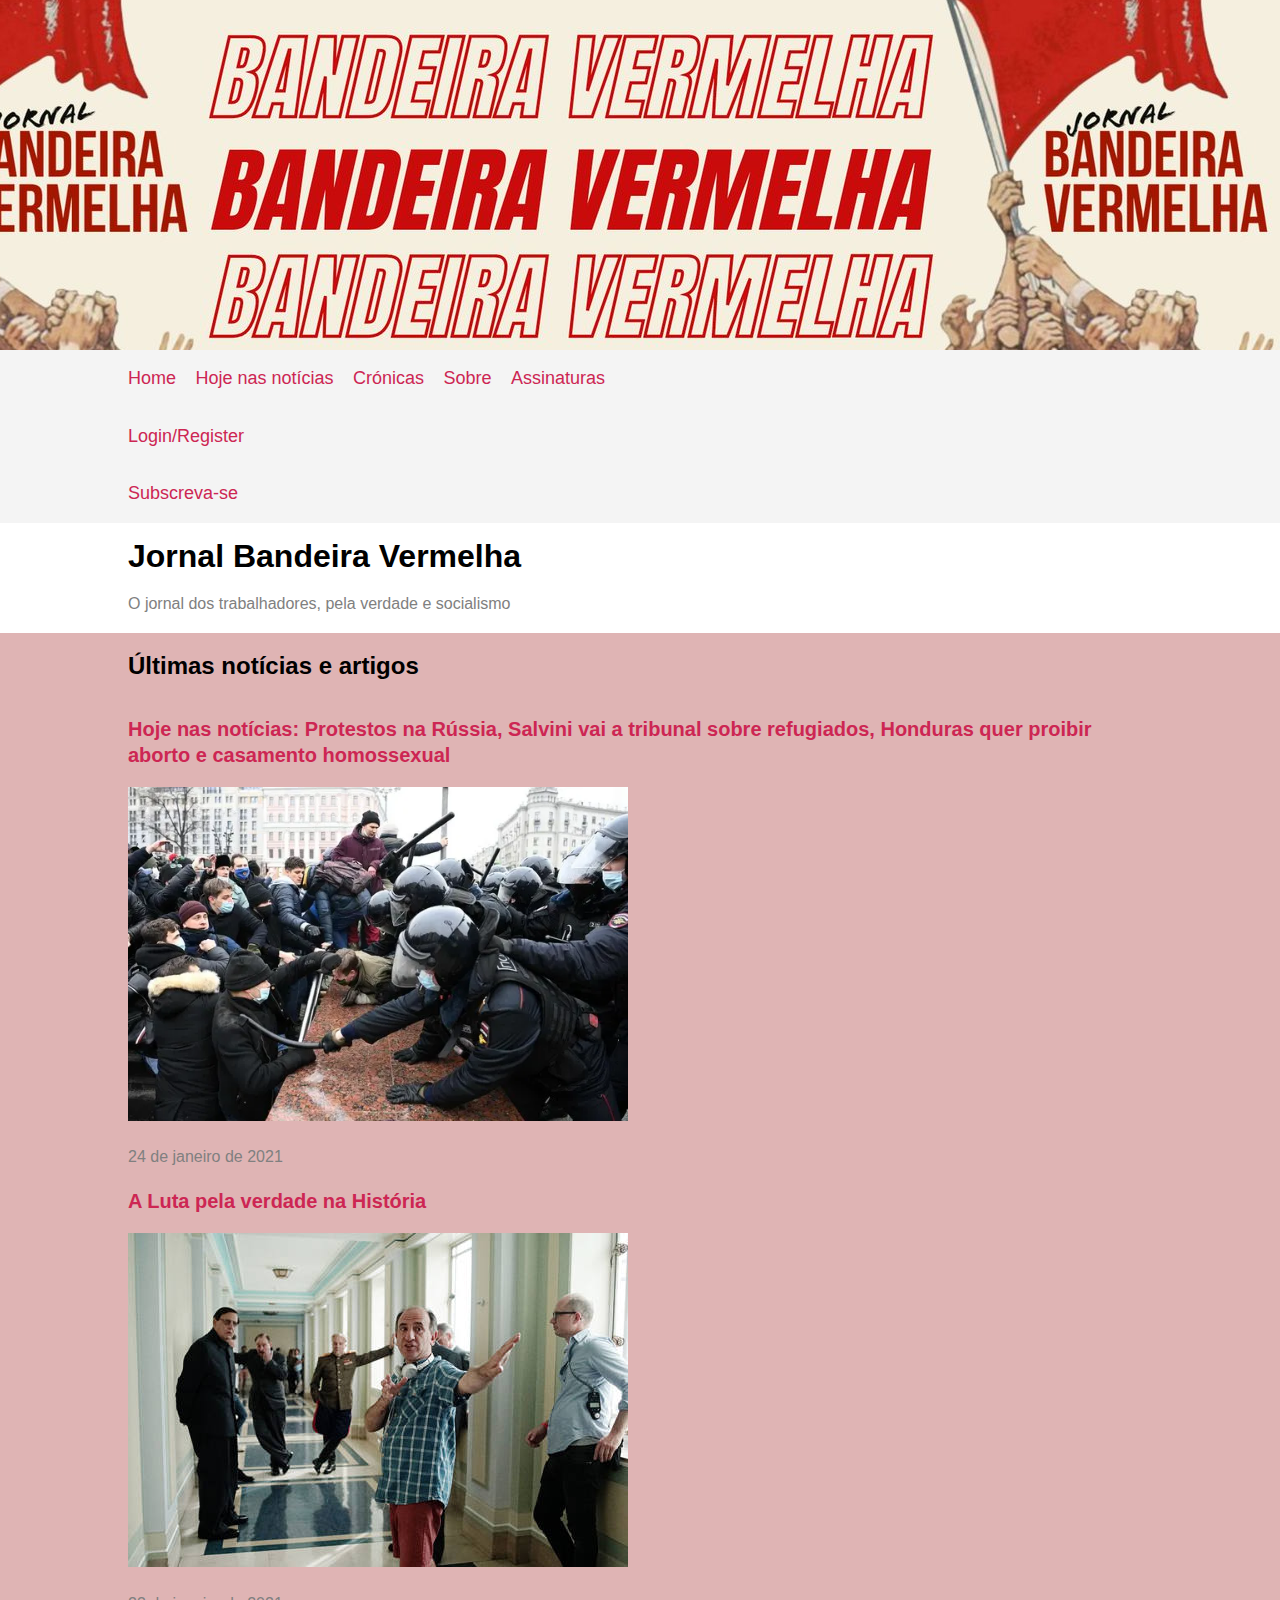
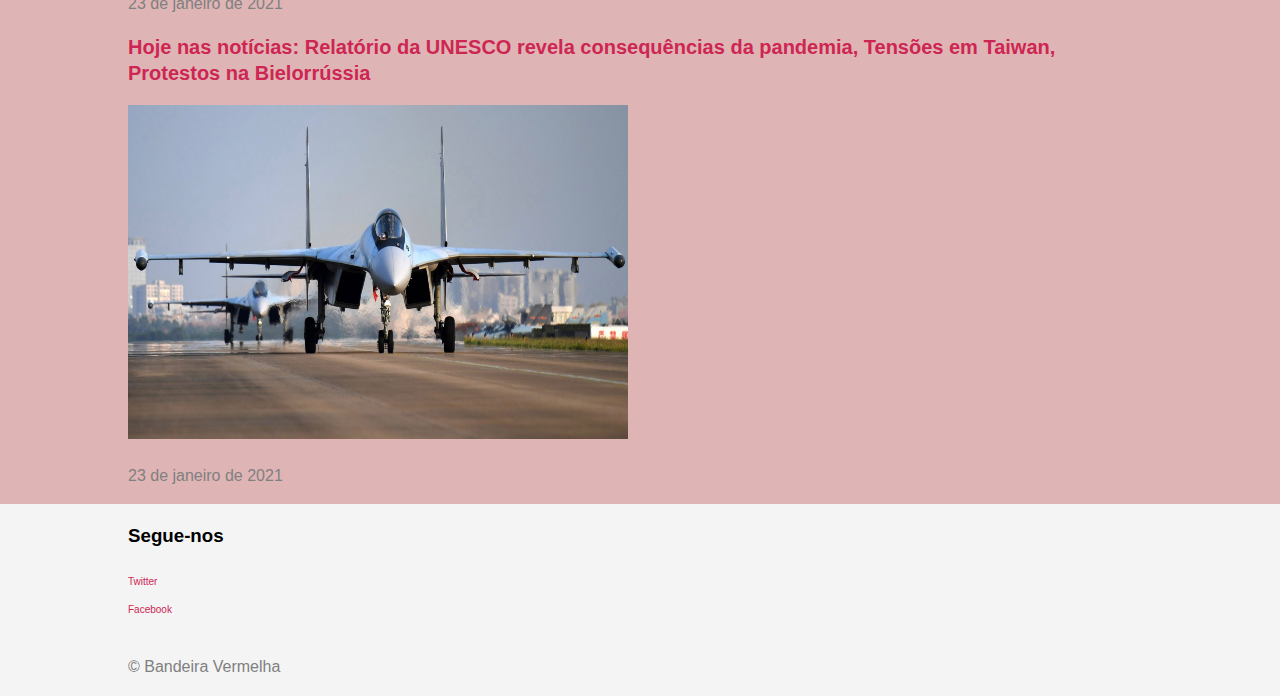
<file: index.html>
<!DOCTYPE html>
<html lang="en">
<head>
    <meta charset="UTF-8">
    <meta name="viewport" content="width=device-width, initial-scale=1.0">
    <title>Jornal Bandeira Vermelha</title>
    <link rel="stylesheet" href="mystyle.css">
</head>
<body>
    <section id="showcase"></section>

    <nav id="navbar">
        <div class="container">
            <ul>
                <li><a href="index.html">Home</a></li>
                <li><a href="noticias.html">Hoje nas notícias</a></li>
                <li><a href="cronicas.html">Crónicas</a></li>
                <li><a href="sobre.html">Sobre</a></li>
                <li><a href="assinaturas.html">Assinaturas</a></li>
            </ul>
        </div>
        <div class="container">
            <p><a href="login.html">Login/Register</a></p>
        </div>
        <div class="container">
            <p><a href="subscrition.html">Subscreva-se</a></p>
        </div>
    </nav>

    <header id="main-header">
        <div class="container">
            <a href=""></a>
            <h1>Jornal Bandeira Vermelha</h1>
            <p>O jornal dos trabalhadores, pela verdade e socialismo</p>
        </div>
    </header>

    <section id="articles">
        <div class="container">
            <h2>Últimas notícias e artigos</h2>
        </div>
        <div class="container">
            <article>
                <h3><a href="protestos.html">Hoje nas notícias: Protestos na Rússia, Salvini vai a tribunal sobre refugiados, Honduras quer proibir aborto e casamento homossexual</a></h3>
                <img src="bandeira vermelha/protestos.png" width="500" height="334">
                <p>24 de janeiro de 2021</p>
            </article>
            <article>
                <h3><a href="luta.html">A Luta pela verdade na História</a></h3>
                <img src="bandeira vermelha/luta.jpeg">
                <p>23 de janeiro de 2021 </p>
            </article>
            <article>
                <h3><a href="unesco.html">Hoje nas notícias: Relatório da UNESCO revela consequências da pandemia, Tensões em Taiwan, Protestos na Bielorrússia</a></h3>
                <img src="/bandeira vermelha/unesco.jpg" width="500" height="334">
                <p>23 de janeiro de 2021</p>
            </article>
        </div>
    </section>

    <footer id="main-footer">
        <div class=container>
            <h3>Segue-nos</h3>
            <ul>
                <li><a href="https://www.twitter.com/">Twitter</a></li>
                <li><a href="https://www.facebook.com/">Facebook</a></li>
            </ul>
        </div>
        <div class="container">
            <p>&copy; Bandeira Vermelha</p>
        </div>
    </footer>
</body>
</html>
</file>
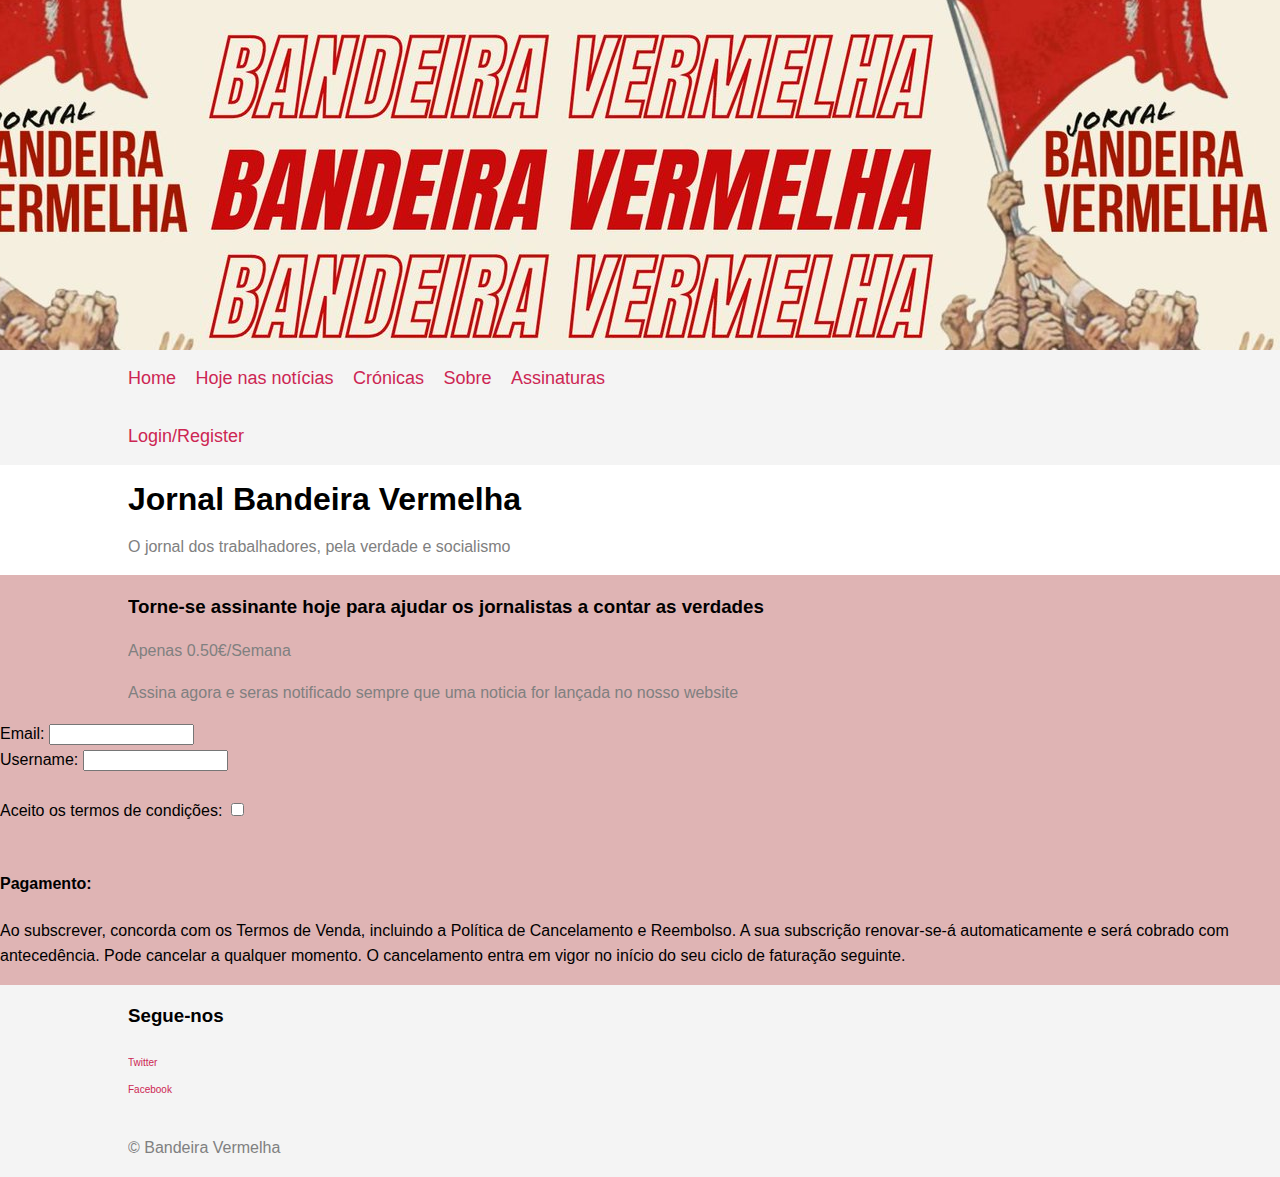
<file: assinaturas.html>
<!DOCTYPE html>
<html lang="en">
<head>
  <meta charset="UTF-8">
  <meta name="viewport" content="width=device-width, initial-scale=1.0">
  <title>Assinaturas</title>
  <link rel="stylesheet" href="mystyle.css">
</head>
<body>
  <section id="showcase"></section>

  <nav id="navbar">
      <div class="container">
          <ul>
              <li><a href="index.html">Home</a></li>
              <li><a href="noticias.html">Hoje nas notícias</a></li>
              <li><a href="cronicas.html">Crónicas</a></li>
              <li><a href="sobre.html">Sobre</a></li>
              <li><a href="assinaturas.html">Assinaturas</a></li>
          </ul>
      </div>
      <div class="container">
          <p><a href="login.html">Login/Register</a></p>
      </div>
  </nav>

  <header id="main-header">
      <div class="container">
          <a href=""></a>
          <h1>Jornal Bandeira Vermelha</h1>
          <p>O jornal dos trabalhadores, pela verdade e socialismo</p>
      </div>
  </header>

  <section id="main-section">
        <article>
            <div class="container">
            <h3>Torne-se assinante hoje para 
                ajudar os jornalistas a 
                contar as verdades</h3>
                <p class="introduction">Apenas 0.50€/Semana</p>
                <p class="introduction">Assina agora e seras notificado sempre que uma noticia for lançada no nosso website</p>
            </div>
        </article>
          <div>
            <label for="email">Email:</label>
            <input type="email" name="email" id="email" size="15">
          </div>
          <div>
            <label for="username">Username:</label>
            <input type="username" name="username" id="username" size="15">
          </div>
          <br>
          <div>
            <label for="terms">Aceito os termos de condições:</label>
            <input type="checkbox" name="terms" id="terms">
          </div>
          <br>
          <div>
              <h4>Pagamento:</h4>
              <p>Ao subscrever, concorda com os Termos de Venda, incluindo a Política de Cancelamento e Reembolso.
              A sua subscrição renovar-se-á automaticamente e será cobrado com antecedência. Pode cancelar a qualquer momento.
              O cancelamento entra em vigor no início do seu ciclo de faturação seguinte.</p>
              <div id="smart-button-container">
                <div style="text-align: center;">
                  <div id="paypal-button-container"></div>
                </div>
              </div>
            <script src="https://www.paypal.com/sdk/js?client-id=sb&currency=USD" data-sdk-integration-source="button-factory"></script>
            <script>
              function initPayPalButton() {
                paypal.Buttons({
                  style: {
                    shape: 'rect',
                    color: 'gold',
                    layout: 'vertical',
                    label: 'paypal',
                    
                  },
          
                  createOrder: function(data, actions) {
                    return actions.order.create({
                      purchase_units: [{"amount":{"currency_code":"USD","value":1}}]
                    });
                  },
          
                  onApprove: function(data, actions) {
                    return actions.order.capture().then(function(details) {
                      alert('Transaction completed by ' + details.payer.name.given_name + '!');
                    });
                  },
          
                  onError: function(err) {
                    console.log(err);
                  }
                }).render('#paypal-button-container');
              }
              initPayPalButton();
            </script>
          </div>
  </section>

  <footer id="main-footer">
      <div class=container>
          <h3>Segue-nos</h3>
          <ul>
              <li><a href="https://www.twitter.com/">Twitter</a></li>
              <li><a href="https://www.facebook.com/">Facebook</a></li>
          </ul>
      </div>
      <div class="container">
          <p>&copy; Bandeira Vermelha</p>
      </div>
  </footer>
</body>
</html>
</file>
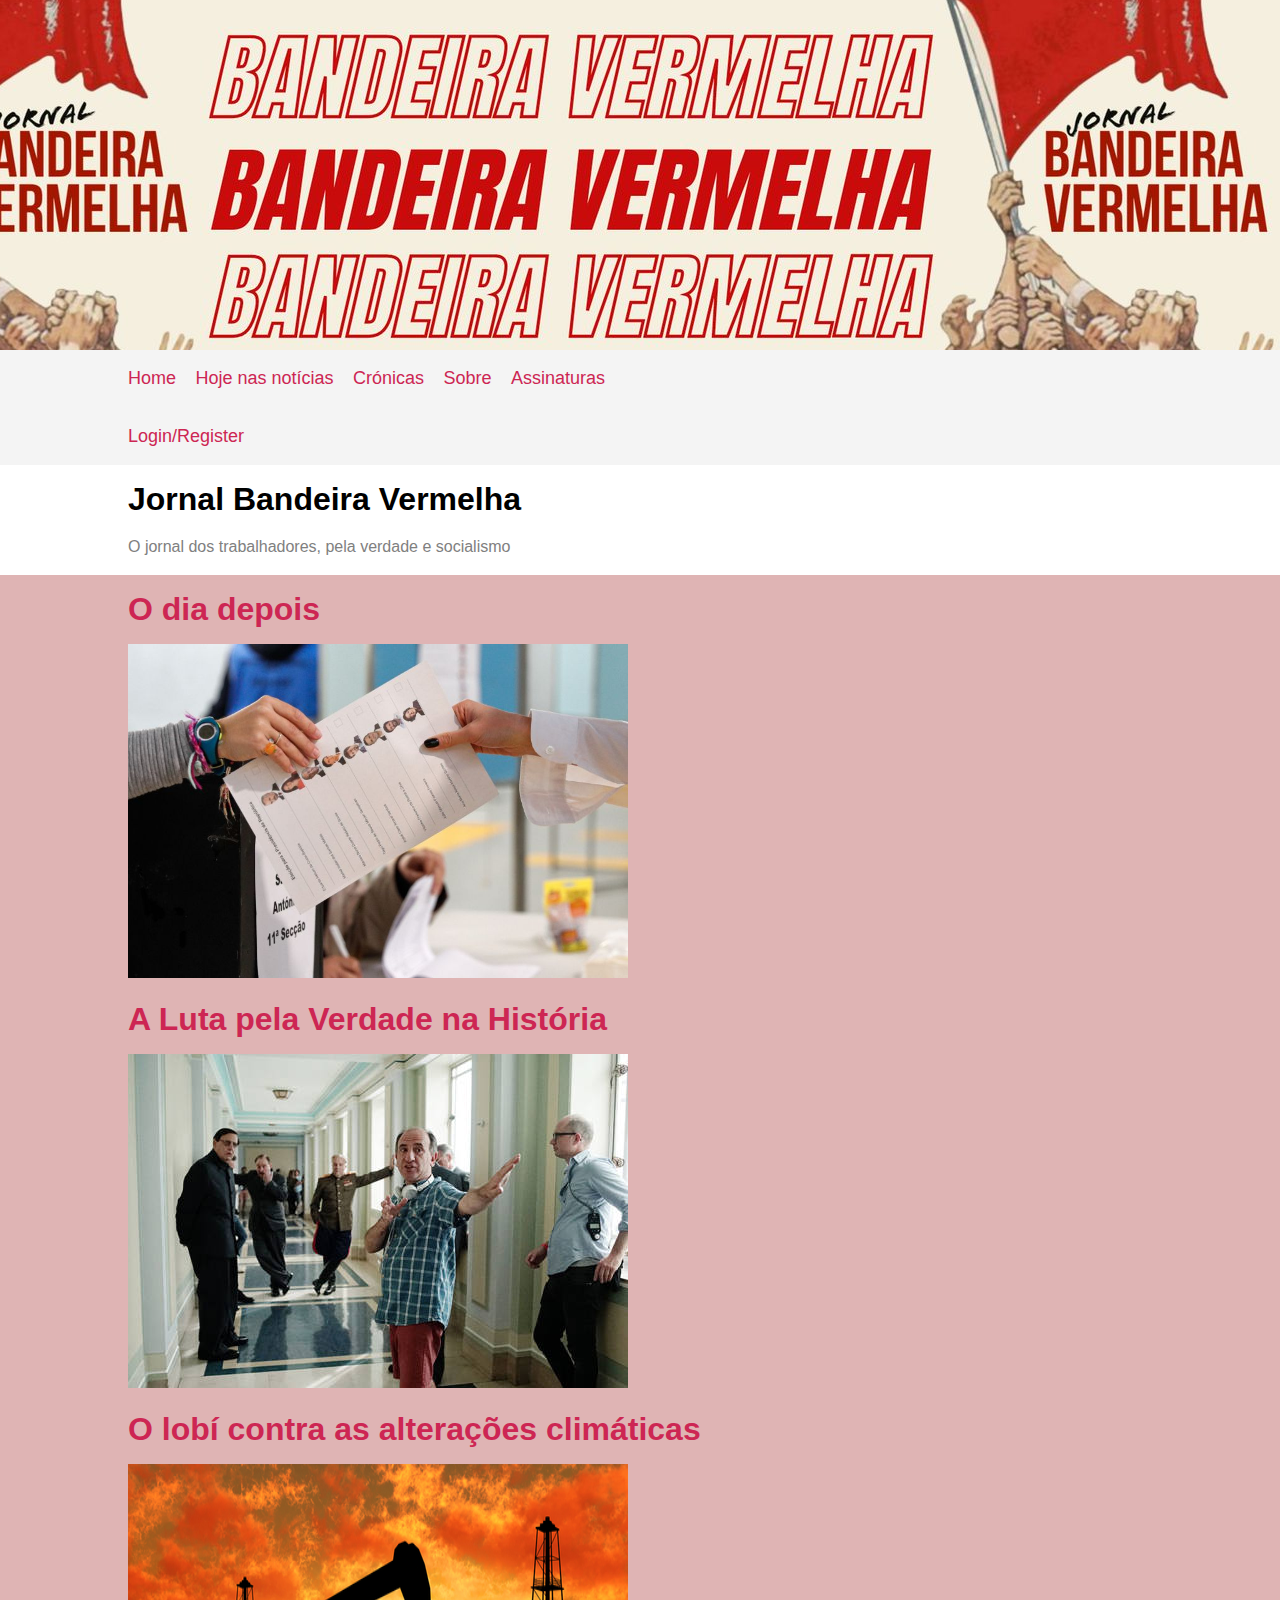
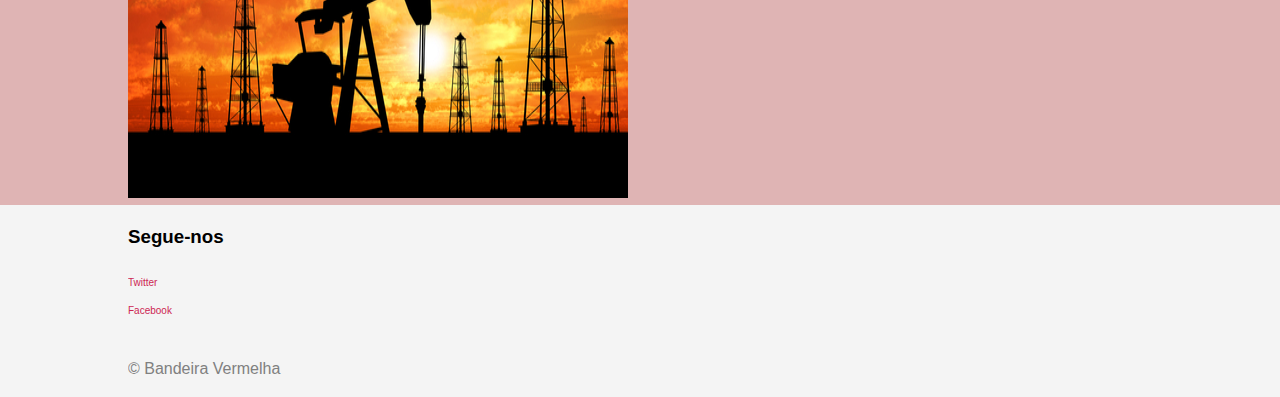
<file: cronicas.html>
<!DOCTYPE html>
<html lang="en">
<head>
  <meta charset="UTF-8">
  <meta name="viewport" content="width=device-width, initial-scale=1.0">
  <title>Crónicas</title>
  <link rel="stylesheet" href="mystyle.css">
</head>
<body>
  <section id="showcase"></section>

  <nav id="navbar">
      <div class="container">
          <ul>
              <li><a href="index.html">Home</a></li>
              <li><a href="noticias.html">Hoje nas notícias</a></li>
              <li><a href="cronicas.html">Crónicas</a></li>
              <li><a href="sobre.html">Sobre</a></li>
              <li><a href="assinaturas.html">Assinaturas</a></li>
          </ul>
      </div>
      <div class="container">
          <p><a href="login.html">Login/Register</a></p>
      </div>
  </nav>

  <header id="main-header">
      <div class="container">
          <a href=""></a>
          <h1>Jornal Bandeira Vermelha</h1>
          <p>O jornal dos trabalhadores, pela verdade e socialismo</p>
      </div>
  </header>

  <section id="main-section">
      <article>
          <div class="container">
              <h1><a href="odiadepois.html">O dia depois</a></h1>
              <img src="/bandeira vermelha/transferir.jpg" width="500" height="334"
          </div>
      </article>
      <article>
          <div class="container">
              <h1><a href="luta.html">A Luta pela Verdade na História</a></h1>
              <img src="/bandeira vermelha/luta.jpeg">
          </div>
      </article>
      <article>
          <div class="container">
              <h1><a href="lobi.html">O lobí contra as alterações climáticas</a></h1>
              <img src="/bandeira vermelha/4973.jpg" width="500" height="334">
          </div>
      </article>
  </section>

  <footer id="main-footer">
      <div class=container>
          <h3>Segue-nos</h3>
          <ul>
              <li><a href="https://www.twitter.com/">Twitter</a></li>
              <li><a href="https://www.facebook.com/">Facebook</a></li>
          </ul>
      </div>
      <div class="container">
          <p>&copy; Bandeira Vermelha</p>
      </div>
  </footer>
</body>
</html>
</file>
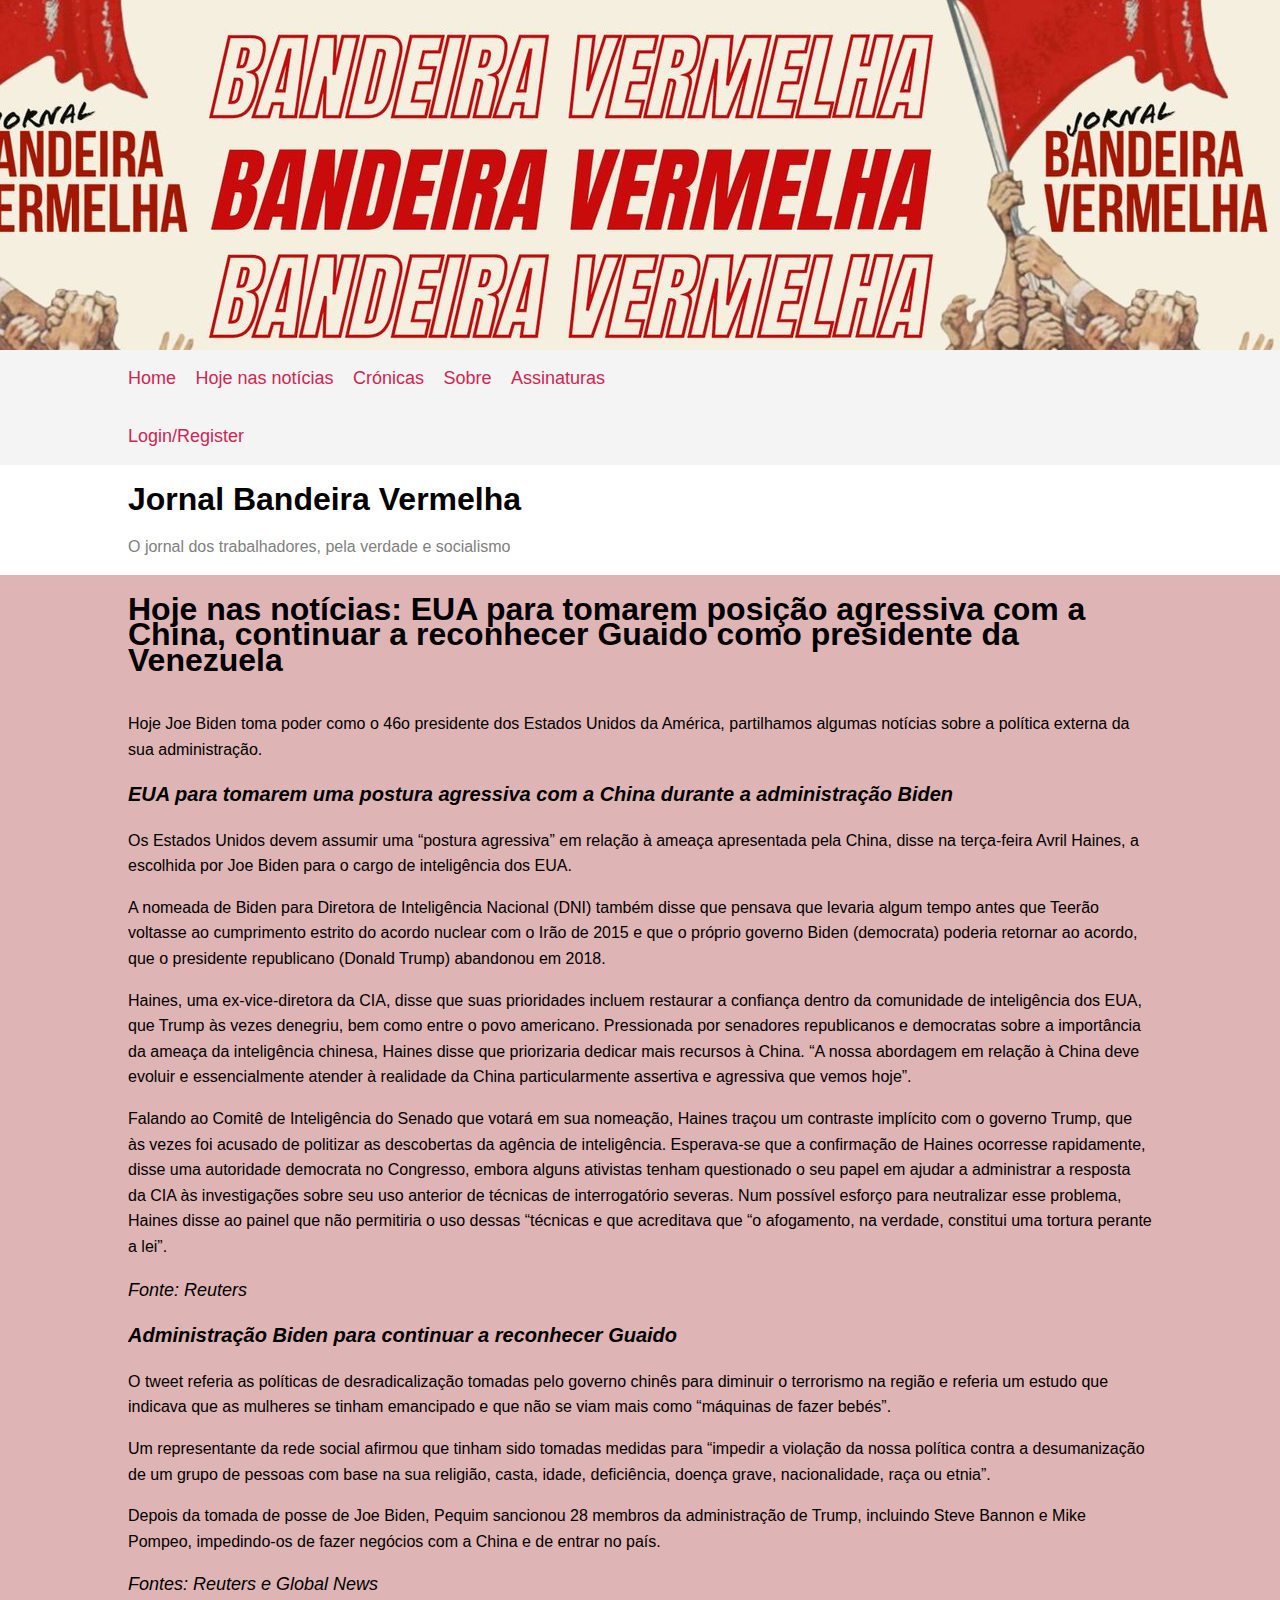
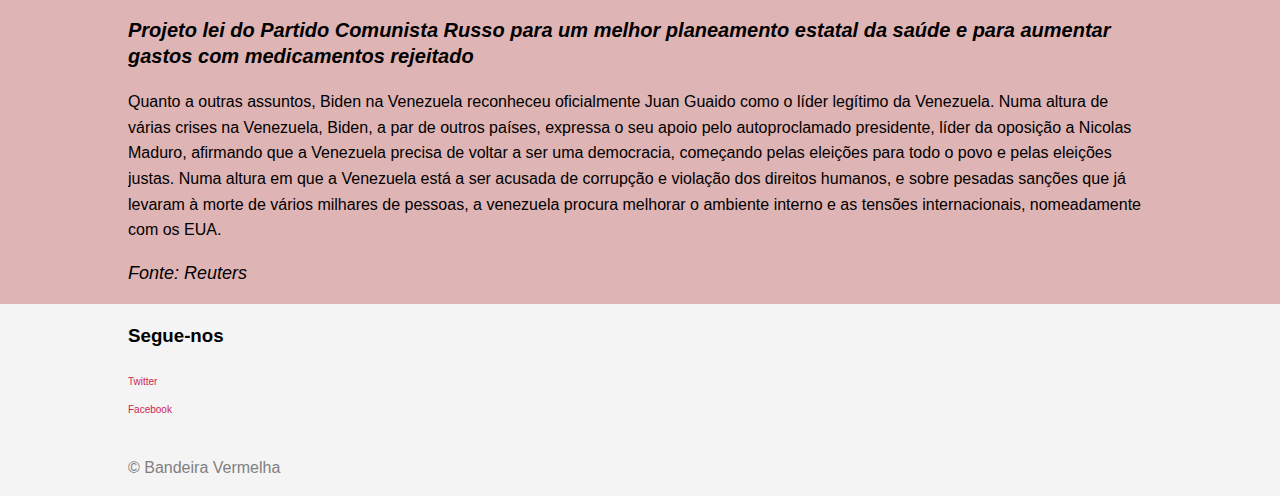
<file: eua.html>
<!DOCTYPE html>
<html lang="en">
<head>
    <meta charset="UTF-8">
    <meta name="viewport" content="width=device-width, initial-scale=1.0">
    <title>Hoje nas notícias: EUA para tomarem posição agressiva com a China, continuar a reconhecer Guaido como presidente da Venezuela</title>
    <link rel="stylesheet" href="mystyle.css">
</head>
<body>
    <section id="showcase"></section>

    <nav id="navbar">
        <div class="container">
            <ul>
                <li><a href="index.html">Home</a></li>
                <li><a href="noticias.html">Hoje nas notícias</a></li>
                <li><a href="cronicas.html">Crónicas</a></li>
                <li><a href="sobre.html">Sobre</a></li>
                <li><a href="assinaturas.html">Assinaturas</a></li>
            </ul>
        </div>
        <div class="container">
            <p><a href="login.html">Login/Register</a></p>
        </div>
    </nav>

    <header id="main-header">
        <div class="container">
            <a href=""></a>
            <h1>Jornal Bandeira Vermelha</h1>
            <p>O jornal dos trabalhadores, pela verdade e socialismo</p>
        </div>
    </header>

    <section id="news">
        <div class="container">
            <h1>Hoje nas notícias: EUA para tomarem posição agressiva com a China, continuar a reconhecer Guaido como presidente da Venezuela</h1>
        </div>
        <div class="container">
            <p>Hoje Joe Biden toma poder como o 46o presidente dos Estados Unidos da América, partilhamos algumas notícias sobre a política externa da sua administração.</p>
            <p class="strong-italic">EUA para tomarem uma postura agressiva com a China durante a administração Biden</p>
            <p>Os Estados Unidos devem assumir uma “postura agressiva” em relação à ameaça apresentada pela China, disse na terça-feira Avril Haines, a escolhida por Joe Biden para o cargo de inteligência dos EUA.</p>
            <p>A nomeada de Biden para Diretora de Inteligência Nacional (DNI) também disse que pensava que levaria algum tempo antes que Teerão voltasse ao cumprimento estrito do acordo nuclear com o Irão de 2015 e que o próprio governo Biden (democrata) poderia retornar ao acordo, que o presidente republicano (Donald Trump) abandonou em 2018.
            <p>Haines, uma ex-vice-diretora da CIA, disse que suas prioridades incluem restaurar a confiança dentro da comunidade de inteligência dos EUA, que Trump às vezes denegriu, bem como entre o povo americano.
                Pressionada por senadores republicanos e democratas sobre a importância da ameaça da inteligência chinesa, Haines disse que priorizaria dedicar mais recursos à China.
                “A nossa abordagem em relação à China deve evoluir e essencialmente atender à realidade da China particularmente assertiva e agressiva que vemos hoje”.</p>
            <p>Falando ao Comitê de Inteligência do Senado que votará em sua nomeação, Haines traçou um contraste implícito com o governo Trump, que às vezes foi acusado de politizar as descobertas da agência de inteligência.
                Esperava-se que a confirmação de Haines ocorresse rapidamente, disse uma autoridade democrata no Congresso, embora alguns ativistas tenham questionado o seu papel em ajudar a administrar a resposta da CIA às investigações sobre seu uso anterior de técnicas de interrogatório severas.
                Num possível esforço para neutralizar esse problema, Haines disse ao painel que não permitiria o uso dessas “técnicas e que acreditava que “o afogamento, na verdade, constitui uma tortura perante a lei”.</p>
            <p class="italic">Fonte: Reuters</p>
            <p class="strong-italic">Administração Biden para continuar a reconhecer Guaido</p>
            <p>O tweet referia as políticas de desradicalização tomadas pelo governo chinês para diminuir o terrorismo na região e referia um estudo que indicava que as mulheres se tinham emancipado e que não se viam mais como “máquinas de fazer bebés”.</p>
            <p>Um representante da rede social afirmou que tinham sido tomadas medidas para “impedir a violação da nossa política contra a desumanização de um grupo de pessoas com base na sua religião, casta, idade, deficiência, doença grave, nacionalidade, raça ou etnia”.</p>
            <p>Depois da tomada de posse de Joe Biden, Pequim sancionou 28 membros da administração de Trump, incluindo Steve Bannon e Mike Pompeo, impedindo-os de fazer negócios com a China e de entrar no país.</p>
            <p class="italic">Fontes: Reuters e Global News</p>
            <p class="strong-italic">Projeto lei do Partido Comunista Russo para um melhor planeamento estatal da saúde e para aumentar gastos com medicamentos rejeitado</p>
            <p>Quanto a outras assuntos, Biden na Venezuela reconheceu oficialmente Juan Guaido como o líder legítimo da Venezuela.
                Numa altura de várias crises na Venezuela, Biden, a par de outros países, expressa o seu apoio pelo autoproclamado presidente, líder da oposição a Nicolas Maduro, afirmando que a Venezuela precisa de voltar a ser uma democracia, começando pelas eleições para todo o povo e pelas eleições justas.
                Numa altura em que a Venezuela está a ser acusada de corrupção e violação dos direitos humanos, e sobre pesadas sanções que já levaram à morte de vários milhares de pessoas, a venezuela procura melhorar o ambiente interno e as tensões internacionais, nomeadamente com os EUA.
                
                </p>
            <p class="italic">Fonte: Reuters</p>
        </div>
    </section>

    <footer id="main-footer">
        <div class=container>
            <h3>Segue-nos</h3>
            <ul>
                <li><a href="https://www.twitter.com/">Twitter</a></li>
                <li><a href="https://www.facebook.com/">Facebook</a></li>
            </ul>
        </div>
        <div class="container">
            <p>&copy; Bandeira Vermelha</p>
        </div>
    </footer>
</body>
</html>
</file>
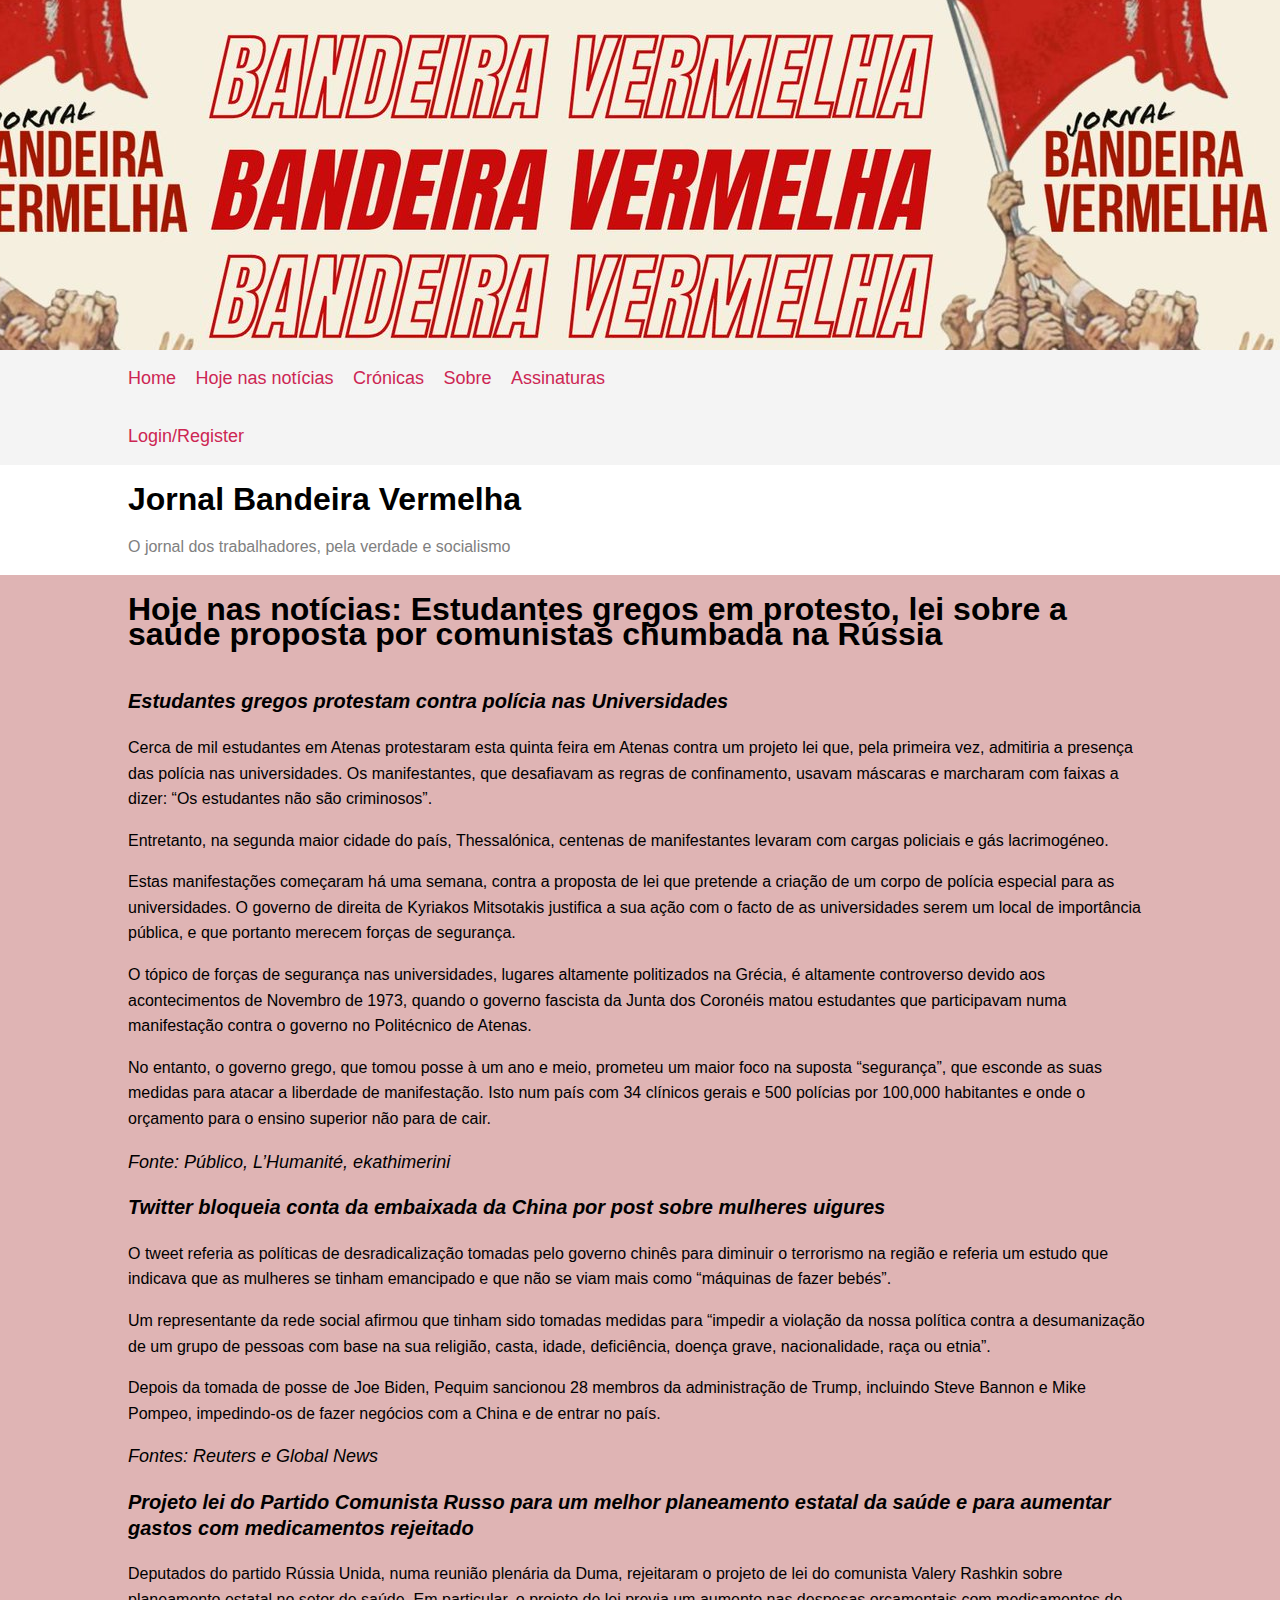
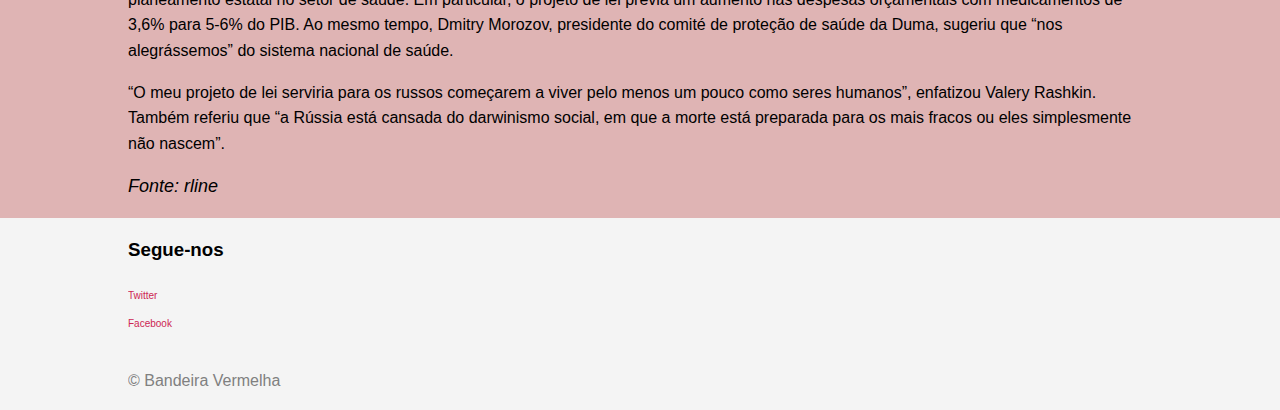
<file: grecia.html>
<!DOCTYPE html>
<html lang="en">
<head>
    <meta charset="UTF-8">
    <meta name="viewport" content="width=device-width, initial-scale=1.0">
    <title>Hoje nas notícias: Estudantes gregos em protesto, lei sobre a saúde proposta por comunistas chumbada na Rússia</title>
    <link rel="stylesheet" href="mystyle.css">
</head>
<body>
    <section id="showcase"></section>

    <nav id="navbar">
        <div class="container">
            <ul>
                <li><a href="index.html">Home</a></li>
                <li><a href="noticias.html">Hoje nas notícias</a></li>
                <li><a href="cronicas.html">Crónicas</a></li>
                <li><a href="sobre.html">Sobre</a></li>
                <li><a href="assinaturas.html">Assinaturas</a></li>
            </ul>
        </div>
        <div class="container">
            <p><a href="login.html">Login/Register</a></p>
        </div>
    </nav>

    <header id="main-header">
        <div class="container">
            <a href=""></a>
            <h1>Jornal Bandeira Vermelha</h1>
            <p>O jornal dos trabalhadores, pela verdade e socialismo</p>
        </div>
    </header>

    <section id="news">
        <div class="container">
            <h1>Hoje nas notícias: Estudantes gregos em protesto, lei sobre a saúde proposta por comunistas chumbada na Rússia</h1>
        </div>
        <div class="container">
            <p class="strong-italic">Estudantes gregos protestam contra polícia nas Universidades</p>
            <p>Cerca de mil estudantes em Atenas protestaram esta quinta feira em Atenas contra um projeto lei que, pela primeira vez, admitiria a presença das polícia nas universidades. Os manifestantes, que desafiavam as regras de confinamento, usavam máscaras e marcharam com faixas a dizer: “Os estudantes não são criminosos”.</p>
            <p>Entretanto, na segunda maior cidade do país, Thessalónica, centenas de manifestantes levaram com cargas policiais e gás lacrimogéneo.</p>
            <p>Estas manifestações começaram há uma semana, contra a proposta de lei que pretende a criação de um corpo de polícia especial para as universidades. O governo de direita de Kyriakos Mitsotakis justifica a sua ação com o facto de as universidades serem um local de importância pública, e que portanto merecem forças de segurança.</p>
            <p>O tópico de forças de segurança nas universidades, lugares altamente politizados na Grécia, é altamente controverso devido aos acontecimentos de Novembro de 1973, quando o governo fascista da Junta dos Coronéis matou estudantes que participavam numa manifestação contra o governo no Politécnico de Atenas.</p>
            <p>No entanto, o governo grego, que tomou posse à um ano e meio, prometeu um maior foco na suposta “segurança”, que esconde as suas medidas para atacar a liberdade de manifestação. Isto num país com 34 clínicos gerais e 500 polícias por 100,000 habitantes e onde o orçamento para o ensino superior não para de cair.</p>
            <p class="italic">Fonte: Público, L’Humanité, ekathimerini</p>
            <p class="strong-italic">Twitter bloqueia conta da embaixada da China por post sobre mulheres uigures</p>
            <p>O tweet referia as políticas de desradicalização tomadas pelo governo chinês para diminuir o terrorismo na região e referia um estudo que indicava que as mulheres se tinham emancipado e que não se viam mais como “máquinas de fazer bebés”.</p>
            <p>Um representante da rede social afirmou que tinham sido tomadas medidas para “impedir a violação da nossa política contra a desumanização de um grupo de pessoas com base na sua religião, casta, idade, deficiência, doença grave, nacionalidade, raça ou etnia”.</p>
            <p>Depois da tomada de posse de Joe Biden, Pequim sancionou 28 membros da administração de Trump, incluindo Steve Bannon e Mike Pompeo, impedindo-os de fazer negócios com a China e de entrar no país.</p>
            <p class="italic">Fontes: Reuters e Global News</p>
            <p class="strong-italic">Projeto lei do Partido Comunista Russo para um melhor planeamento estatal da saúde e para aumentar gastos com medicamentos rejeitado</p>
            <p>Deputados do partido Rússia Unida, numa reunião plenária da Duma, rejeitaram o projeto de lei do comunista Valery Rashkin sobre planeamento estatal no setor de saúde. Em particular, o projeto de lei previa um aumento nas despesas orçamentais com medicamentos de 3,6% para 5-6% do PIB. Ao mesmo tempo, Dmitry Morozov, presidente do comité de proteção de saúde da Duma, sugeriu que “nos alegrássemos” do sistema nacional de saúde.</p>
            <p>“O meu projeto de lei serviria para os russos começarem a viver pelo menos um pouco como seres humanos”, enfatizou Valery Rashkin. Também referiu que “a Rússia está cansada do darwinismo social, em que a morte está preparada para os mais fracos ou eles simplesmente não nascem”.</p>
            <p class="italic">Fonte: rline</p>
        </div>
    </section>

    <footer id="main-footer">
        <div class=container>
            <h3>Segue-nos</h3>
            <ul>
                <li><a href="https://www.twitter.com/">Twitter</a></li>
                <li><a href="https://www.facebook.com/">Facebook</a></li>
            </ul>
        </div>
        <div class="container">
            <p>&copy; Bandeira Vermelha</p>
        </div>
    </footer>
</body>
</html>
</file>
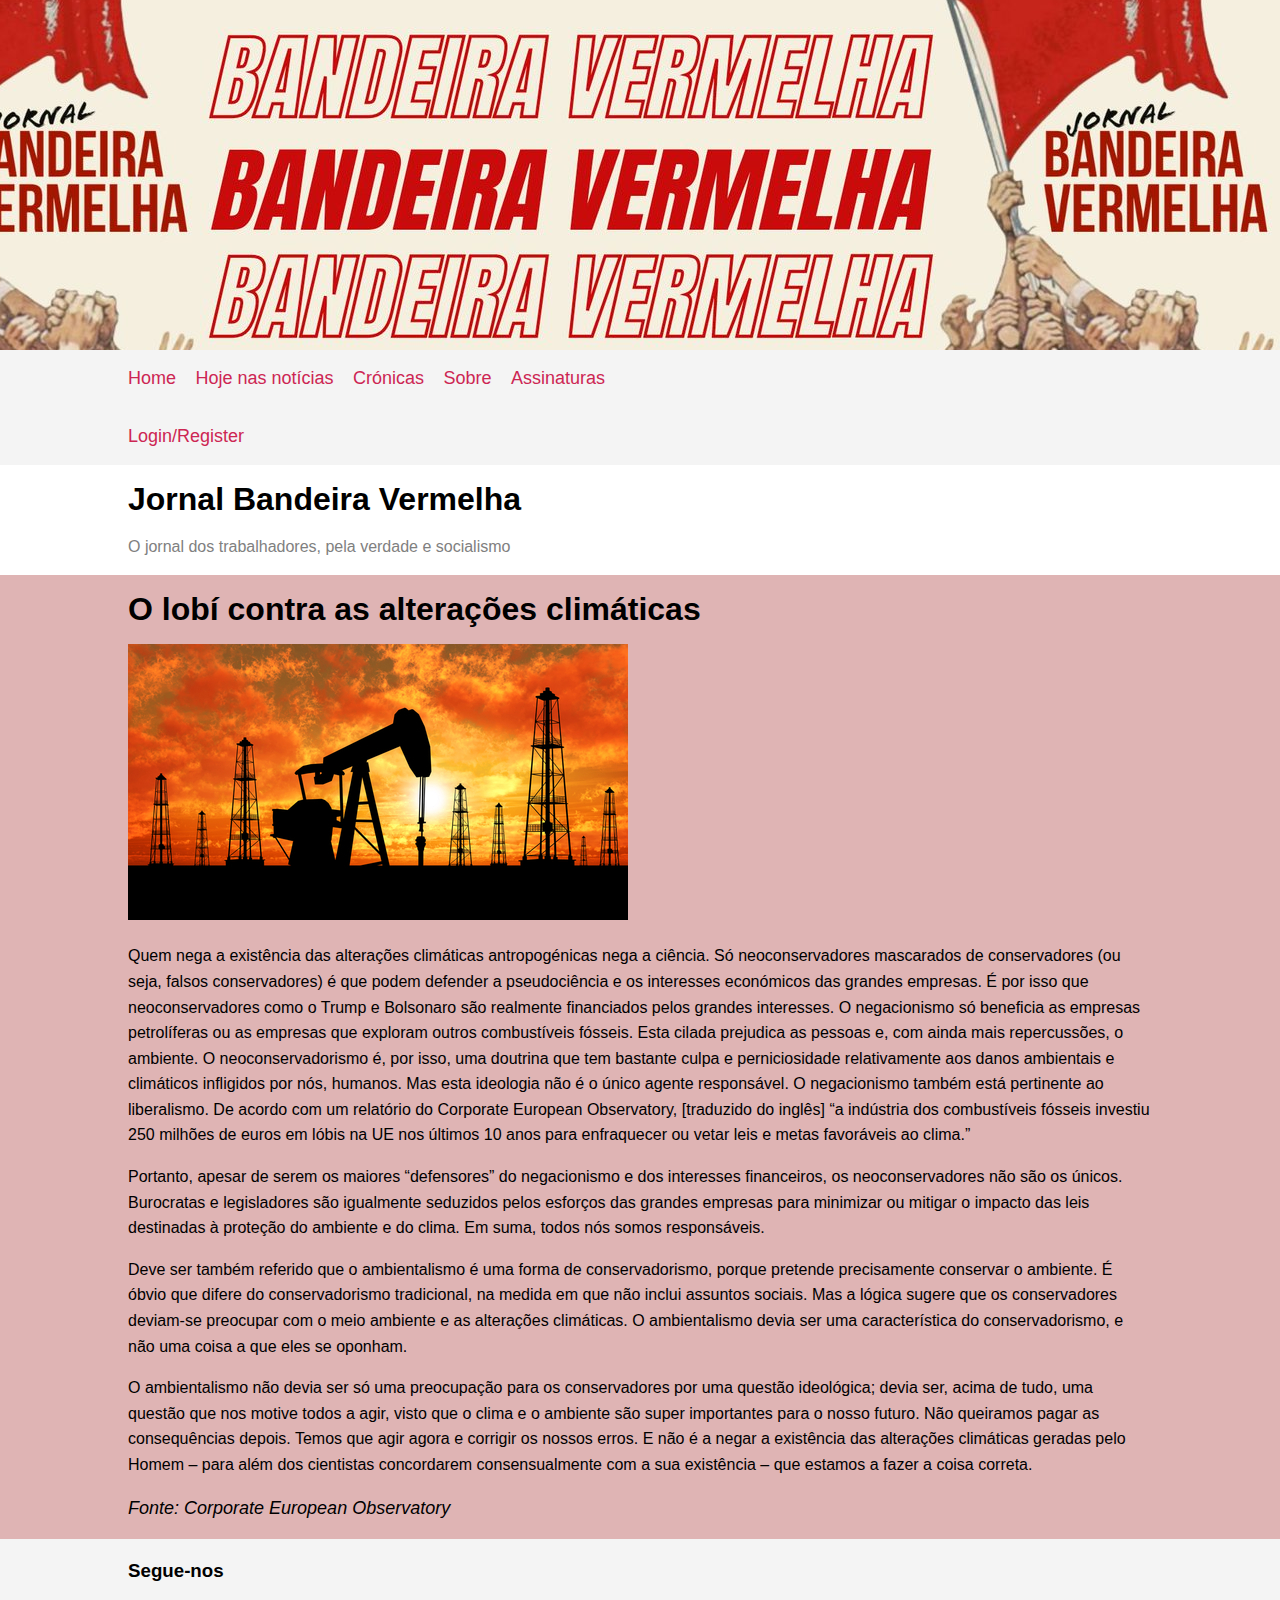
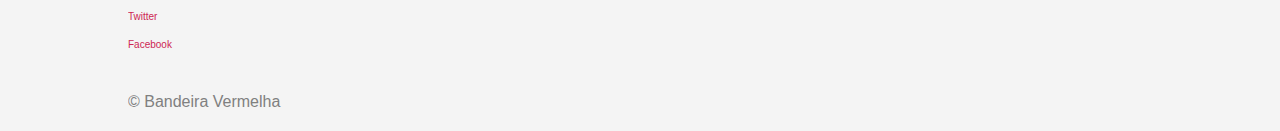
<file: lobi.html>
<!DOCTYPE html>
<html lang="en">
<head>
    <meta charset="UTF-8">
    <meta name="viewport" content="width=device-width, initial-scale=1.0">
    <title>O lobí contra as alterações climáticas</title>
    <link rel="stylesheet" href="mystyle.css">
</head>
<body>
    <section id="showcase"></section>

    <nav id="navbar">
        <div class="container">
            <ul>
                <li><a href="index.html">Home</a></li>
                <li><a href="noticias.html">Hoje nas notícias</a></li>
                <li><a href="cronicas.html">Crónicas</a></li>
                <li><a href="sobre.html">Sobre</a></li>
                <li><a href="assinaturas.html">Assinaturas</a></li>
            </ul>
        </div>
        <div class="container">
            <p><a href="login.html">Login/Register</a></p>
        </div>
    </nav>

    <header id="main-header">
        <div class="container">
            <a href=""></a>
            <h1>Jornal Bandeira Vermelha</h1>
            <p>O jornal dos trabalhadores, pela verdade e socialismo</p>
        </div>
    </header>

    <section id="news">
        <div class="container">
            <h1>O lobí contra as alterações climáticas</h1>
        </div>
        <div class="container">
            <img src="/bandeira vermelha/4973.jpg">
            <p>Quem nega a existência das alterações climáticas antropogénicas nega a ciência. Só neoconservadores mascarados de conservadores (ou seja, falsos conservadores) é que podem defender a pseudociência e os interesses económicos das grandes empresas. É por isso que neoconservadores como o Trump e Bolsonaro são realmente financiados pelos grandes interesses. O negacionismo só beneficia as empresas petrolíferas ou as empresas que exploram outros combustíveis fósseis. Esta cilada prejudica as pessoas e, com ainda mais repercussões, o ambiente. O neoconservadorismo é, por isso, uma doutrina que tem bastante culpa e perniciosidade relativamente aos danos ambientais e climáticos infligidos por nós, humanos. Mas esta ideologia não é o único agente responsável. O negacionismo também está pertinente ao liberalismo. De acordo com um relatório do Corporate European Observatory, [traduzido do inglês] “a indústria dos combustíveis fósseis investiu 250 milhões de euros em lóbis na UE nos últimos 10 anos para enfraquecer ou vetar leis e metas favoráveis ao clima.” </p>
            <p>Portanto, apesar de serem os maiores “defensores” do negacionismo e dos interesses financeiros, os neoconservadores não são os únicos. Burocratas e legisladores são igualmente seduzidos pelos esforços das grandes empresas para minimizar ou mitigar o impacto das leis destinadas à proteção do ambiente e do clima. Em suma, todos nós somos responsáveis.</p>
            <p>Deve ser também referido que o ambientalismo é uma forma de conservadorismo, porque pretende precisamente conservar o ambiente. É óbvio que difere do conservadorismo tradicional, na medida em que não inclui assuntos sociais. Mas a lógica sugere que os conservadores deviam-se preocupar com o meio ambiente e as alterações climáticas. O ambientalismo devia ser uma característica do conservadorismo, e não uma coisa a que eles se oponham.</p>
            <p>O ambientalismo não devia ser só uma preocupação para os conservadores por uma questão ideológica; devia ser, acima de tudo, uma questão que nos motive todos a agir, visto que o clima e o ambiente são super importantes para o nosso futuro. Não queiramos pagar as consequências depois. Temos que agir agora e corrigir os nossos erros. E não é a negar a existência das alterações climáticas geradas pelo Homem – para além dos cientistas concordarem consensualmente com a sua existência – que estamos a fazer a coisa correta.</p>
            <p class="italic">Fonte: Corporate European Observatory</p>
        </div>
    </section>

    <footer id="main-footer">
        <div class=container>
            <h3>Segue-nos</h3>
            <ul>
                <li><a href="https://www.twitter.com/">Twitter</a></li>
                <li><a href="https://www.facebook.com/">Facebook</a></li>
            </ul>
        </div>
        <div class="container">
            <p>&copy; Bandeira Vermelha</p>
        </div>
    </footer>
</body>
</html>
</file>
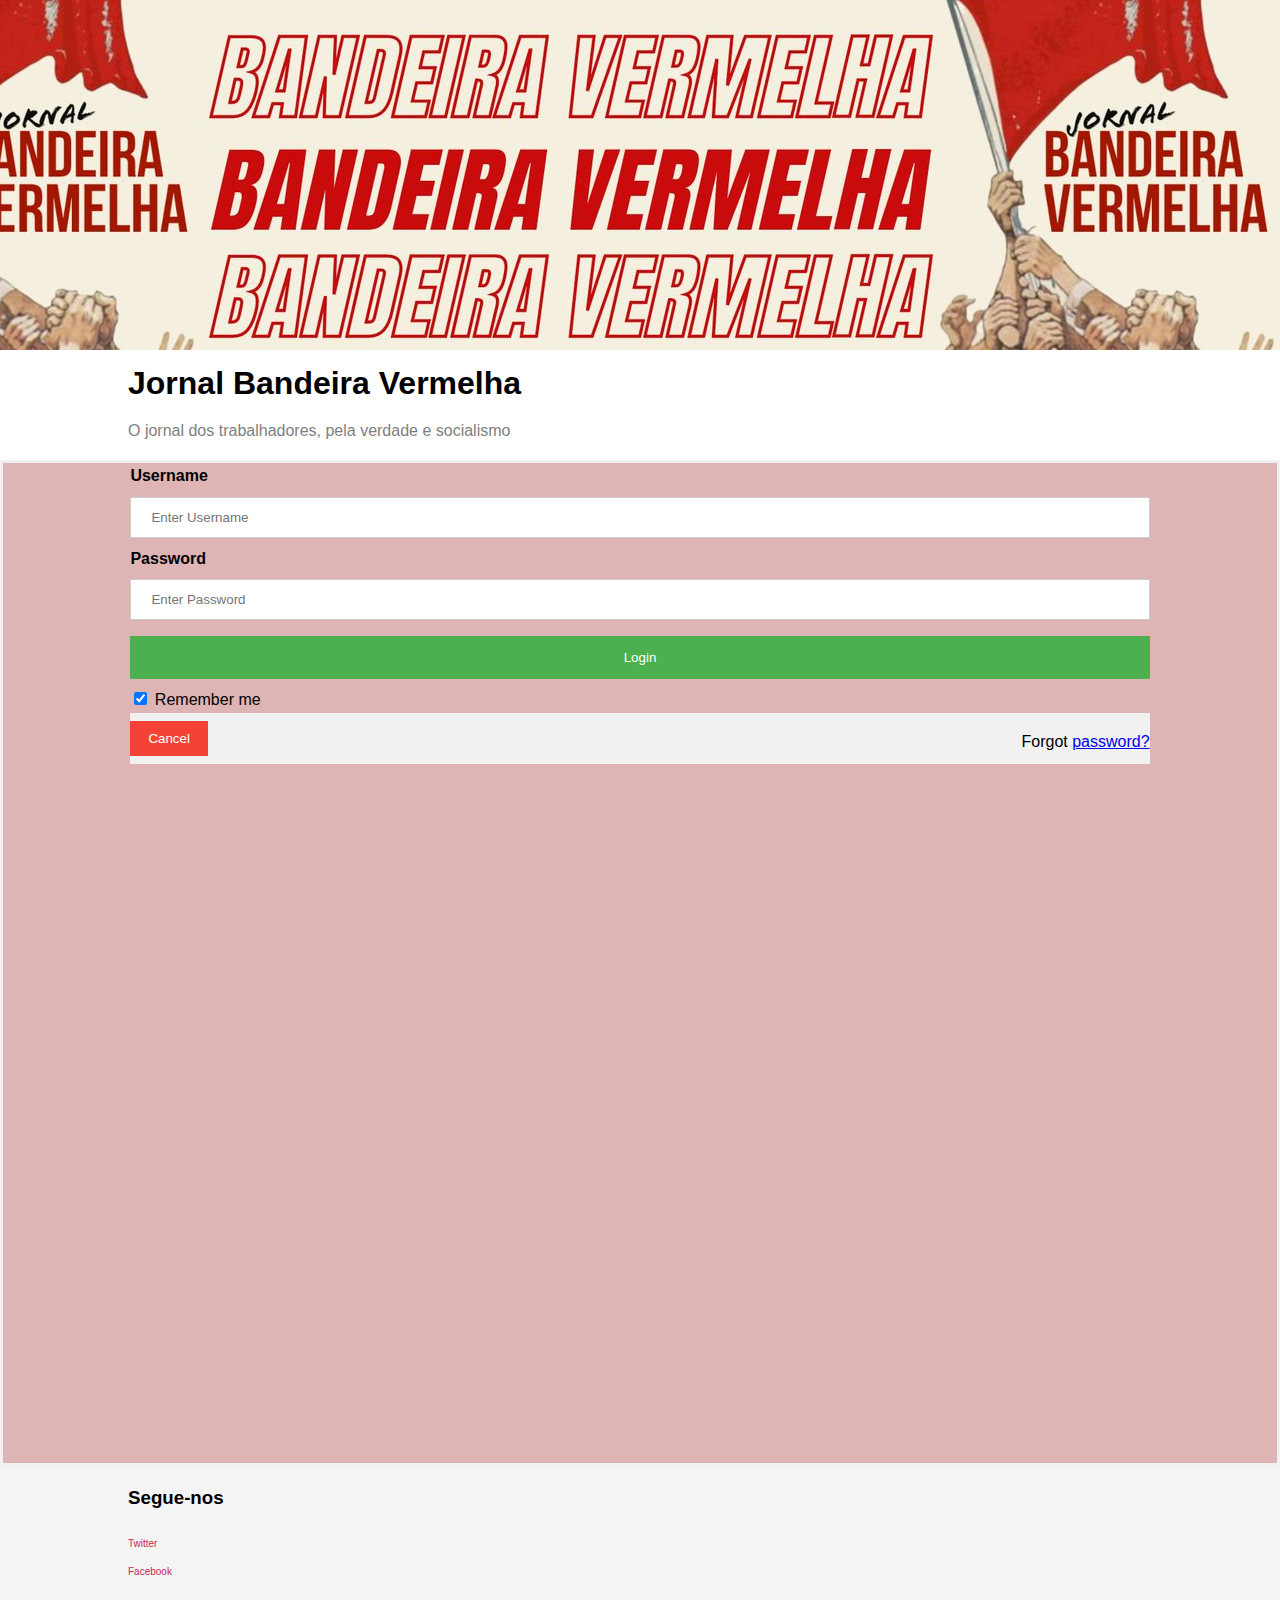
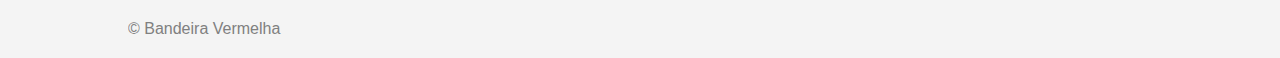
<file: login.html>
<!DOCTYPE html>
<html lang="en">
<head>
    <meta charset="UTF-8">
    <meta name="viewport" content="width=device-width, initial-scale=1.0">
    <title>Login/Register</title>
    <link rel="stylesheet" href="mystyle.css">
</head>
<body>
    <section id="showcase"></section>
    <header id="main-header">
        <div class="container">
            <a href=""></a>
            <h1>Jornal Bandeira Vermelha</h1>
            <p>O jornal dos trabalhadores, pela verdade e socialismo</p>
        </div>
    </header>

    <form action="action_page.php" method="post">
      
        <div class="container">
          <label for="uname"><b>Username</b></label>
          <input type="text" placeholder="Enter Username" name="uname" required>
      
          <label for="psw"><b>Password</b></label>
          <input type="password" placeholder="Enter Password" name="psw" required>
      
          <button type="submit">Login</button>
          <label>
            <input type="checkbox" checked="checked" name="remember"> Remember me
          </label>
        </div>
      
        <div class="container" style="background-color:#f1f1f1">
          <button type="button" class="cancelbtn">Cancel</button>
          <span class="psw">Forgot <a href="#">password?</a></span>
        </div>
      </form>

      <footer id="main-footer">
        <div class=container>
            <h3>Segue-nos</h3>
            <ul>
                <li><a href="https://www.twitter.com/">Twitter</a></li>
                <li><a href="https://www.facebook.com/">Facebook</a></li>
            </ul>
        </div>
        <div class="container">
            <p>&copy; Bandeira Vermelha</p>
        </div>
    </footer>
</body>
</html>
</file>
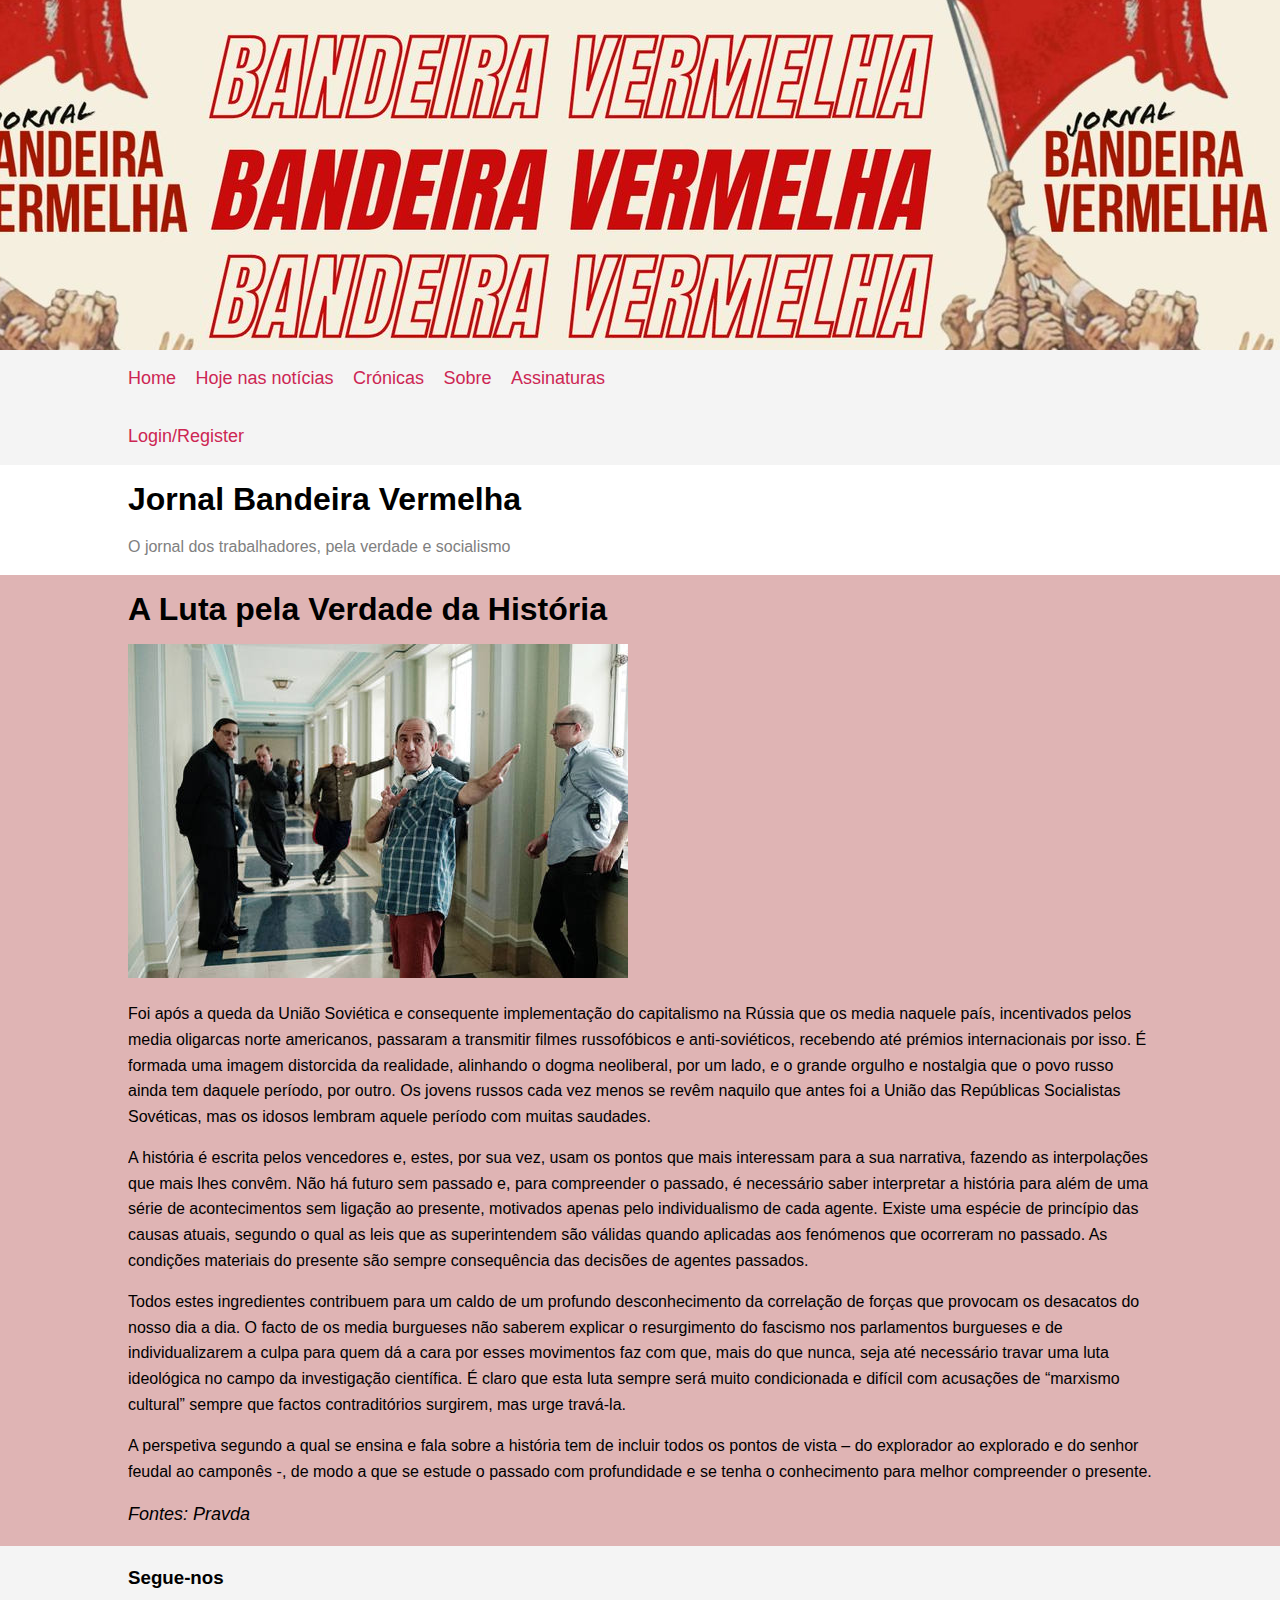
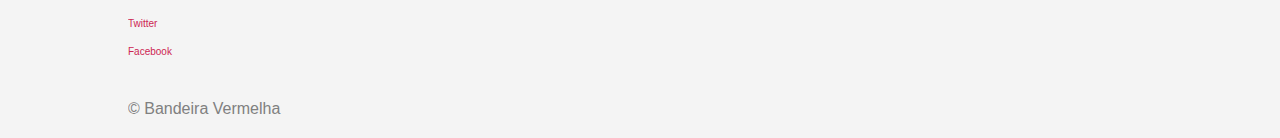
<file: luta.html>
<!DOCTYPE html>
<html lang="en">
<head>
    <meta charset="UTF-8">
    <meta name="viewport" content="width=device-width, initial-scale=1.0">
    <title>A Luta pela Verdade da História</title>
    <link rel="stylesheet" href="mystyle.css">
</head>
<body>
    <section id="showcase"></section>

    <nav id="navbar">
        <div class="container">
            <ul>
                <li><a href="index.html">Home</a></li>
                <li><a href="noticias.html">Hoje nas notícias</a></li>
                <li><a href="cronicas.html">Crónicas</a></li>
                <li><a href="sobre.html">Sobre</a></li>
                <li><a href="assinaturas.html">Assinaturas</a></li>
            </ul>
        </div>
        <div class="container">
            <p><a href="login.html">Login/Register</a></p>
        </div>
    </nav>

    <header id="main-header">
        <div class="container">
            <a href=""></a>
            <h1>Jornal Bandeira Vermelha</h1>
            <p>O jornal dos trabalhadores, pela verdade e socialismo</p>
        </div>
    </header>

    <section id="news">
        <div class="container">
            <h1>A Luta pela Verdade da História</h1>
        </div>
        <div class="container">
            <img src="/bandeira vermelha/luta.jpeg">
            <p>Foi após a queda da União Soviética e consequente implementação do capitalismo na Rússia que os media naquele país, incentivados pelos media oligarcas norte americanos, passaram a transmitir filmes russofóbicos e anti-soviéticos, recebendo até prémios internacionais por isso. É formada uma imagem distorcida da realidade, alinhando o dogma neoliberal, por um lado, e o grande orgulho e nostalgia que o povo russo ainda tem daquele período, por outro. Os jovens russos cada vez menos se revêm naquilo que antes foi a União das Repúblicas Socialistas Sovéticas, mas os idosos lembram aquele período com muitas saudades.</p>
            <p>A história é escrita pelos vencedores e, estes, por sua vez, usam os pontos que mais interessam para a sua narrativa, fazendo as interpolações que mais lhes convêm. Não há futuro sem passado e, para compreender o passado, é necessário saber interpretar a história para além de uma série de acontecimentos sem ligação ao presente, motivados apenas pelo individualismo de cada agente. Existe uma espécie de princípio das causas atuais, segundo o qual as leis que as superintendem são válidas quando aplicadas aos fenómenos que ocorreram no passado. As condições materiais do presente são sempre consequência das decisões de agentes passados.</p>
            <p>Todos estes ingredientes contribuem para um caldo de um profundo desconhecimento da correlação de forças que provocam os desacatos do nosso dia a dia. O facto de os media burgueses não saberem explicar o resurgimento do fascismo nos parlamentos burgueses e de individualizarem a culpa para quem dá a cara por esses movimentos faz com que, mais do que nunca, seja até necessário travar uma luta ideológica no campo da investigação científica. É claro que esta luta sempre será muito condicionada e difícil com acusações de “marxismo cultural” sempre que factos contraditórios surgirem, mas urge travá-la.</p>
            <p>A perspetiva segundo a qual se ensina e fala sobre a história tem de incluir todos os pontos de vista – do explorador ao explorado e do senhor feudal ao camponês -, de modo a que se estude o passado com profundidade e se tenha o conhecimento para melhor compreender o presente.</p>
            <p class="italic">Fontes: Pravda</p>
        </div>
    </section>

    <footer id="main-footer">
        <div class=container>
            <h3>Segue-nos</h3>
            <ul>
                <li><a href="https://www.twitter.com/">Twitter</a></li>
                <li><a href="https://www.facebook.com/">Facebook</a></li>
            </ul>
        </div>
        <div class="container">
            <p>&copy; Bandeira Vermelha</p>
        </div>
    </footer>
</body>
</html>
</file>
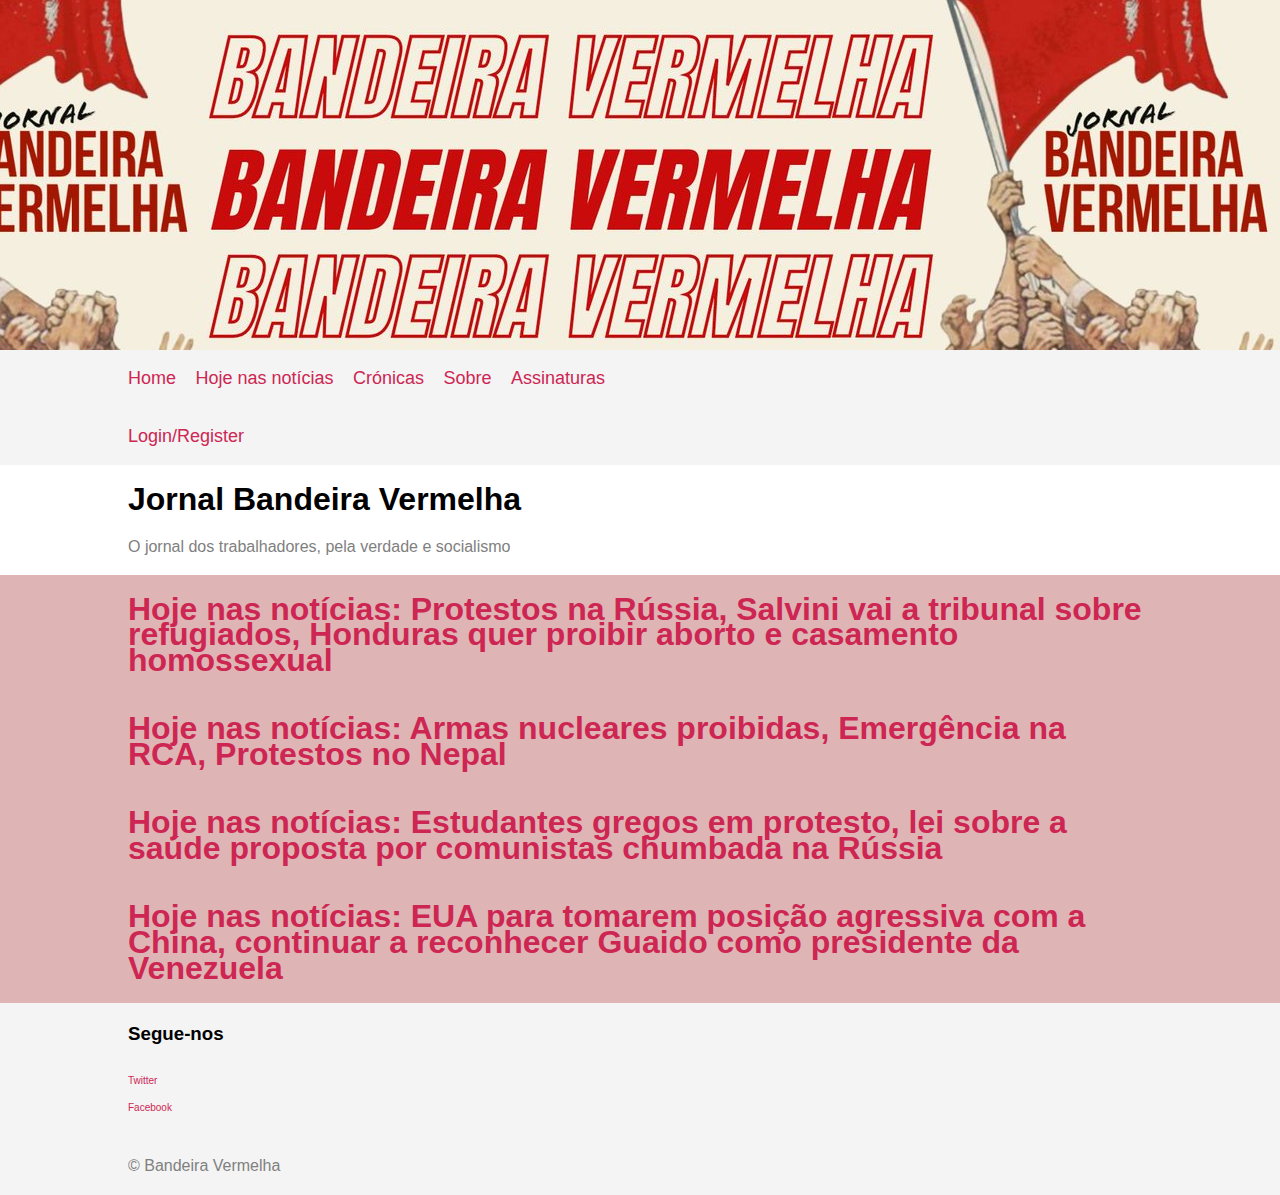
<file: noticias.html>
<!DOCTYPE html>
<html lang="en">
<head>
    <meta charset="UTF-8">
    <meta name="viewport" content="width=device-width, initial-scale=1.0">
    <title>Hoje nas notícias</title>
    <link rel="stylesheet" href="mystyle.css">
</head>
<body>
    <section id="showcase"></section>

    <nav id="navbar">
        <div class="container">
            <ul>
                <li><a href="index.html">Home</a></li>
                <li><a href="noticias.html">Hoje nas notícias</a></li>
                <li><a href="cronicas.html">Crónicas</a></li>
                <li><a href="sobre.html">Sobre</a></li>
                <li><a href="assinaturas.html">Assinaturas</a></li>
            </ul>
        </div>
        <div class="container">
            <p><a href="login.html">Login/Register</a></p>
        </div>
    </nav>

    <header id="main-header">
        <div class="container">
            <a href=""></a>
            <h1>Jornal Bandeira Vermelha</h1>
            <p>O jornal dos trabalhadores, pela verdade e socialismo</p>
        </div>
    </header>

    <section id="main-section">
        <article>
            <div class="container">
                <h1><a href="protestos.html">Hoje nas notícias: Protestos na Rússia, Salvini vai a tribunal sobre refugiados, Honduras quer proibir aborto e casamento homossexual</a></h1>
            </div>
        </article>
        <article>
            <div class="container">
                <h1><a href="nuclear.html">Hoje nas notícias: Armas nucleares proibidas, Emergência na RCA, Protestos no Nepal</a></h1>
            </div>
        </article>
        <article>
            <div class="container">
                <h1><a href="grecia.html">Hoje nas notícias: Estudantes gregos em protesto, lei sobre a saúde proposta por comunistas chumbada na Rússia</a></h1>
            </div>
        </article>
        <article>
            <div class="container">
                <h1><a href="eua.html">Hoje nas notícias: EUA para tomarem posição agressiva com a China, continuar a reconhecer Guaido como presidente da Venezuela</a></h1>
            </div>
        </article>
    </section>

    <footer id="main-footer">
        <div class=container>
            <h3>Segue-nos</h3>
            <ul>
                <li><a href="https://www.twitter.com/">Twitter</a></li>
                <li><a href="https://www.facebook.com/">Facebook</a></li>
            </ul>
        </div>
        <div class="container">
            <p>&copy; Bandeira Vermelha</p>
        </div>
    </footer>
</body>
</html>
</file>
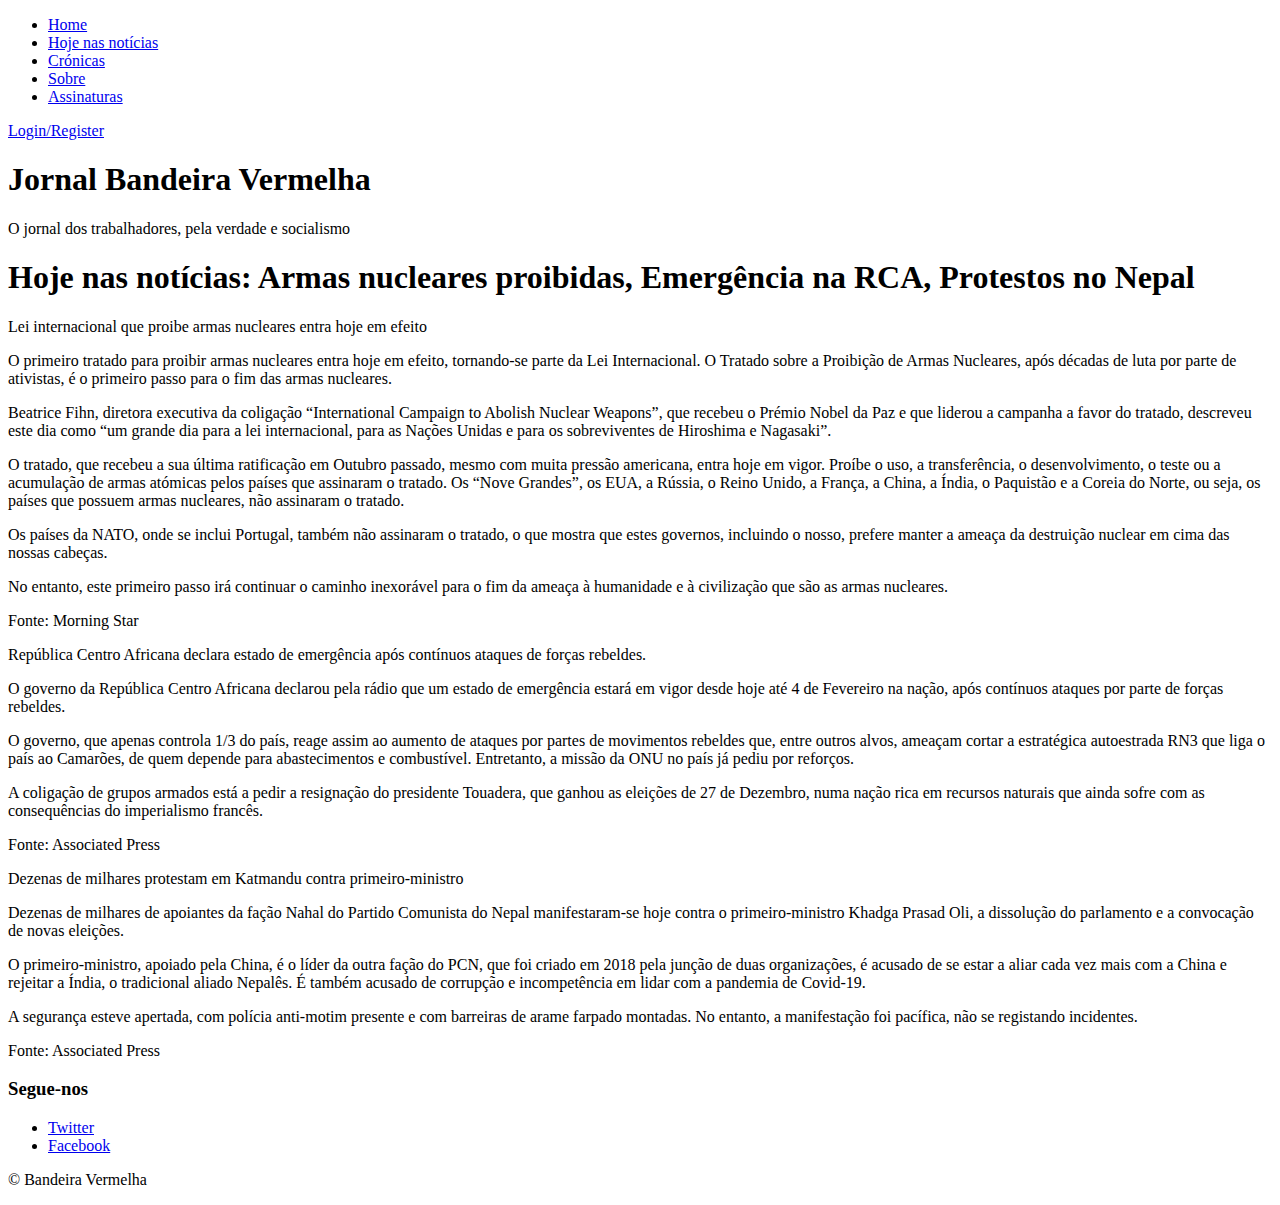
<file: nuclear.html>
<!DOCTYPE html>
<html lang="en">
<head>
    <meta charset="UTF-8">
    <meta name="viewport" content="width=device-width, initial-scale=1.0">
    <title>Hoje nas notícias: Armas nucleares proibidas, Emergência na RCA, Protestos no Nepal</title>
</head>
<body>
    <section id="showcase"></section>

    <nav id="navbar">
        <div class="container">
            <ul>
                <li><a href="index.html">Home</a></li>
                <li><a href="noticias.html">Hoje nas notícias</a></li>
                <li><a href="cronicas.html">Crónicas</a></li>
                <li><a href="sobre.html">Sobre</a></li>
                <li><a href="assinaturas.html">Assinaturas</a></li>
            </ul>
        </div>
        <div class="container">
            <p><a href="login.html">Login/Register</a></p>
        </div>
    </nav>

    <header id="main-header">
        <div class="container">
            <a href=""></a>
            <h1>Jornal Bandeira Vermelha</h1>
            <p>O jornal dos trabalhadores, pela verdade e socialismo</p>
        </div>
    </header>

    <section id="news">
        <div class="container">
            <h1>Hoje nas notícias: Armas nucleares proibidas, Emergência na RCA, Protestos no Nepal</h1>
        </div>
        <div class="container">
            <p class="strong-italic">Lei internacional que proibe armas nucleares entra hoje em efeito</p>
            <p>O primeiro tratado para proibir armas nucleares entra hoje em efeito, tornando-se parte da Lei Internacional. O Tratado sobre a Proibição de Armas Nucleares, após décadas de luta por parte de ativistas, é o primeiro passo para o fim das armas nucleares.</p>
            <p>Beatrice Fihn, diretora executiva da coligação “International Campaign to Abolish Nuclear Weapons”, que recebeu o Prémio Nobel da Paz e que liderou a campanha a favor do tratado, descreveu este dia como “um grande dia para a lei internacional, para as Nações Unidas e para os sobreviventes de Hiroshima e Nagasaki”.</p>
            <p>O tratado, que recebeu a sua última ratificação em Outubro passado, mesmo com muita pressão americana, entra hoje em vigor. Proíbe o uso, a transferência, o desenvolvimento, o teste ou a acumulação de armas atómicas pelos países que assinaram o tratado. Os “Nove Grandes”, os EUA, a Rússia, o Reino Unido, a França, a China, a Índia, o Paquistão e a Coreia do Norte, ou seja, os países que possuem armas nucleares, não assinaram o tratado.</p>
            <p>Os países da NATO, onde se inclui Portugal, também não assinaram o tratado, o que mostra que estes governos, incluindo o nosso, prefere manter a ameaça da destruição nuclear em cima das nossas cabeças.</p>
            <p>No entanto, este primeiro passo irá continuar o caminho inexorável para o fim da ameaça à humanidade e à civilização que são as armas nucleares.</p>
            <p class="italic">Fonte: Morning Star</p>
            <p class="strong-italic">República Centro Africana declara estado de emergência após contínuos ataques de forças rebeldes.</p>
            <p>O governo da República Centro Africana declarou pela rádio que um estado de emergência estará em vigor desde hoje até 4 de Fevereiro na nação, após contínuos ataques por parte de forças rebeldes.</p>
            <p>O governo, que apenas controla 1/3 do país, reage assim ao aumento de ataques por partes de movimentos rebeldes que, entre outros alvos, ameaçam cortar a estratégica autoestrada RN3 que liga o país ao Camarões, de quem depende para abastecimentos e combustível. Entretanto, a missão da ONU no país já pediu por reforços.</p>
            <p>A coligação de grupos armados está a pedir a resignação do presidente Touadera, que ganhou as eleições de 27 de Dezembro, numa nação rica em recursos naturais que ainda sofre com as consequências do imperialismo francês.</p>
            <p class="italic">Fonte: Associated Press</p>
            <p class="strong-italic">Dezenas de milhares protestam em Katmandu contra primeiro-ministro</p>
            <p>Dezenas de milhares de apoiantes da fação Nahal do Partido Comunista do Nepal manifestaram-se hoje contra o primeiro-ministro Khadga Prasad Oli, a dissolução do parlamento e a convocação de novas eleições.</p>
            <p>O primeiro-ministro, apoiado pela China, é o líder da outra fação do PCN, que foi criado em 2018 pela junção de duas organizações, é acusado de se estar a aliar cada vez mais com a China e rejeitar a Índia, o tradicional aliado Nepalês. É também acusado de corrupção e incompetência em lidar com a pandemia de Covid-19.</p>
            <p>A segurança esteve apertada, com polícia anti-motim presente e com barreiras de arame farpado montadas. No entanto, a manifestação foi pacífica, não se registando incidentes.</p>
            <p class="italic">Fonte: Associated Press</p>
        </div>
    </section>

    <footer id="main-footer">
        <div class=container>
            <h3>Segue-nos</h3>
            <ul>
                <li><a href="https://www.twitter.com/">Twitter</a></li>
                <li><a href="https://www.facebook.com/">Facebook</a></li>
            </ul>
        </div>
        <div class="container">
            <p>&copy; Bandeira Vermelha</p>
        </div>
    </footer>
</body>
</html>
</file>
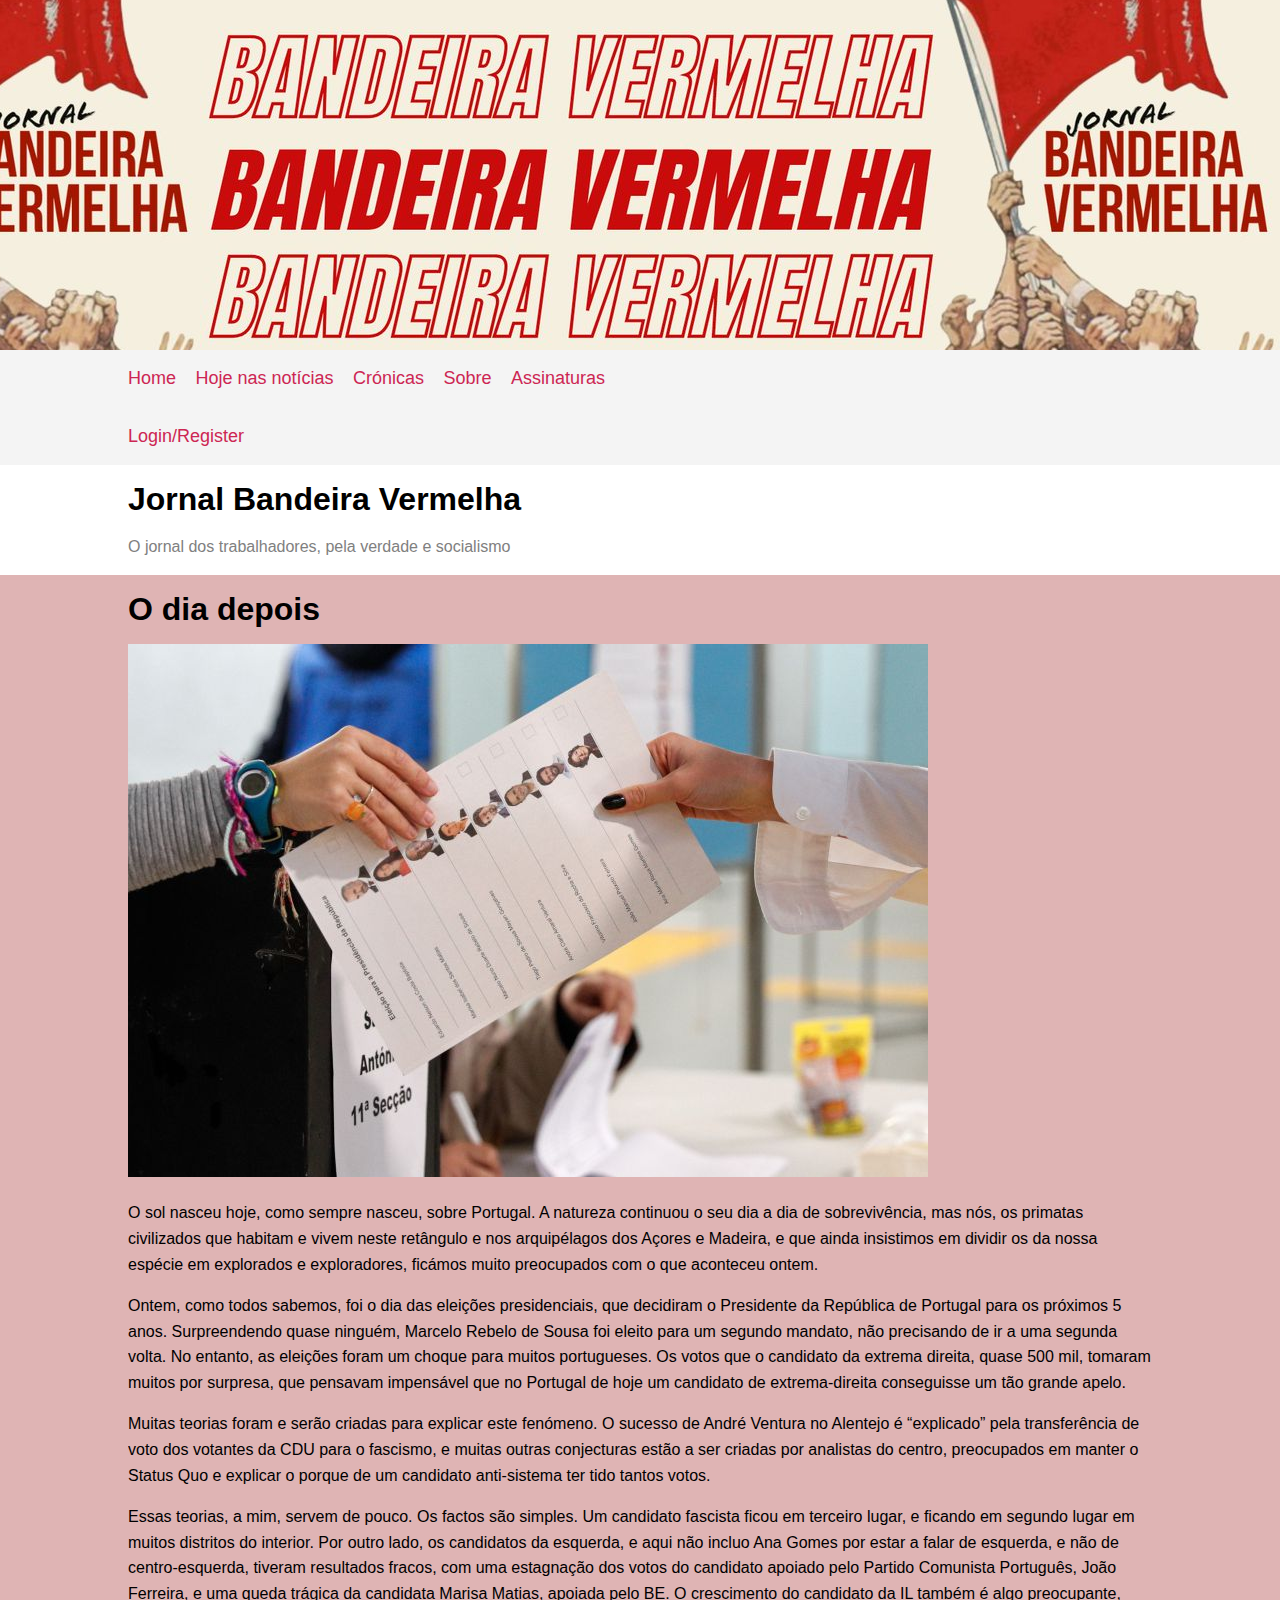
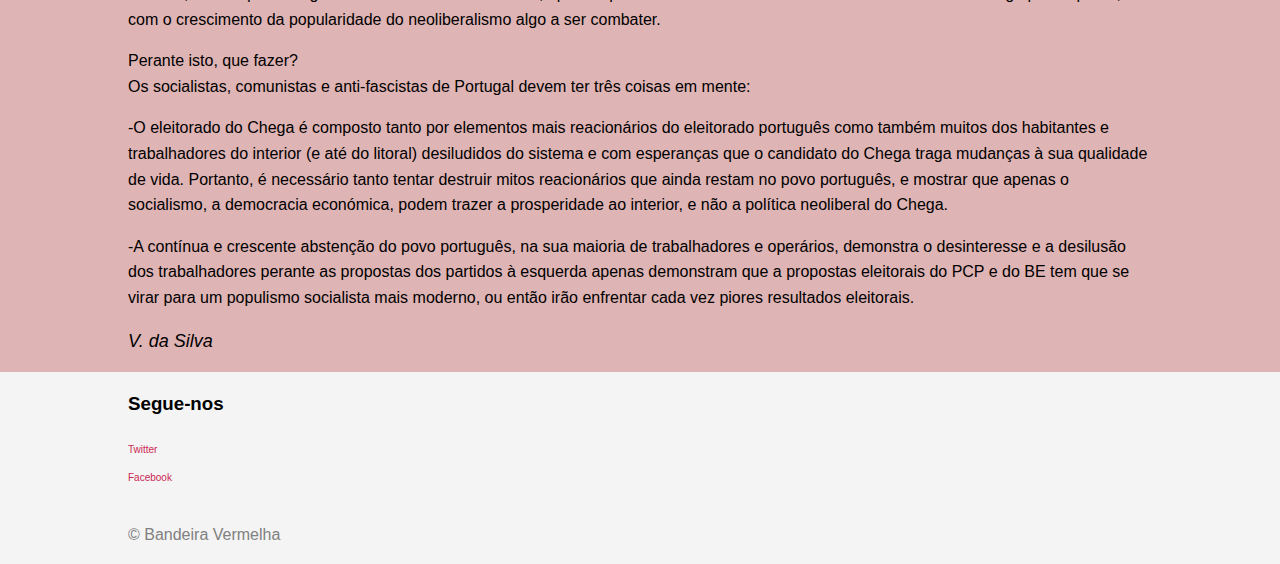
<file: odiadepois.html>
<!DOCTYPE html>
<html lang="en">
<head>
    <meta charset="UTF-8">
    <meta name="viewport" content="width=device-width, initial-scale=1.0">
    <title>O dia depois</title>
    <link rel="stylesheet" href="mystyle.css">
</head>
<body>
    <section id="showcase"></section>

    <nav id="navbar">
        <div class="container">
            <ul>
                <li><a href="index.html">Home</a></li>
                <li><a href="noticias.html">Hoje nas notícias</a></li>
                <li><a href="cronicas.html">Crónicas</a></li>
                <li><a href="sobre.html">Sobre</a></li>
                <li><a href="assinaturas.html">Assinaturas</a></li>
            </ul>
        </div>
        <div class="container">
            <p><a href="login.html">Login/Register</a></p>
        </div>
    </nav>

    <header id="main-header">
        <div class="container">
            <a href=""></a>
            <h1>Jornal Bandeira Vermelha</h1>
            <p>O jornal dos trabalhadores, pela verdade e socialismo</p>
        </div>
    </header>

    <section id="news">
        <div class="container">
            <h1>O dia depois</h1>
        </div>
        <div class="container">
            <img src="/bandeira vermelha/transferir.jpg">
            <p>O sol nasceu hoje, como sempre nasceu, sobre Portugal. A natureza continuou o seu dia a dia de sobrevivência, mas nós, os primatas civilizados que habitam e vivem neste retângulo e nos arquipélagos dos Açores e Madeira, e que ainda insistimos em dividir os da nossa espécie em explorados e exploradores, ficámos muito preocupados com o que aconteceu ontem.</p>
            <p>Ontem, como todos sabemos, foi o dia das eleições presidenciais, que decidiram o Presidente da República de Portugal para os próximos 5 anos. Surpreendendo quase ninguém, Marcelo Rebelo de Sousa foi eleito para um segundo mandato, não precisando de ir a uma segunda volta. No entanto, as eleições foram um choque para muitos portugueses. Os votos que o candidato da extrema direita, quase 500 mil, tomaram muitos por surpresa, que pensavam impensável que no Portugal de hoje um candidato de extrema-direita conseguisse um tão grande apelo.</p>
            <p>Muitas teorias foram e serão criadas para explicar este fenómeno. O sucesso de André Ventura no Alentejo é “explicado” pela transferência de voto dos votantes da CDU para o fascismo, e muitas outras conjecturas estão a ser criadas por analistas do centro, preocupados em manter o Status Quo e explicar o porque de um candidato anti-sistema ter tido tantos votos.</p>
            <p>Essas teorias, a mim, servem de pouco. Os factos são simples. Um candidato fascista ficou em terceiro lugar, e ficando em segundo lugar em muitos distritos do interior. Por outro lado, os candidatos da esquerda, e aqui não incluo Ana Gomes por estar a falar de esquerda, e não de centro-esquerda, tiveram resultados fracos, com uma estagnação dos votos do candidato apoiado pelo Partido Comunista Português, João Ferreira, e uma queda trágica da candidata Marisa Matias, apoiada pelo BE. O crescimento do candidato da IL também é algo preocupante, com o crescimento da popularidade do neoliberalismo algo a ser combater.</p>
            <p>Perante isto, que fazer?<br>Os socialistas, comunistas e anti-fascistas de Portugal devem ter três coisas em mente:</p>
            <p>-O eleitorado do Chega é composto tanto por elementos mais reacionários do eleitorado português como também muitos dos habitantes e trabalhadores do interior (e até do litoral) desiludidos do sistema e com esperanças que o candidato do Chega traga mudanças à sua qualidade de vida. Portanto, é necessário tanto tentar destruir mitos reacionários que ainda restam no povo português, e mostrar que apenas o socialismo, a democracia económica, podem trazer a prosperidade ao interior, e não a política neoliberal do Chega.</p>
            <p>-A contínua e crescente abstenção do povo português, na sua maioria de trabalhadores e operários, demonstra o desinteresse e a desilusão dos trabalhadores perante as propostas dos partidos à esquerda apenas demonstram que a propostas eleitorais do PCP e do BE tem que se virar para um populismo socialista mais moderno, ou então irão enfrentar cada vez piores resultados eleitorais.</p>
            <p class="italic">V. da Silva</p>
        </div>
    </section>

    <footer id="main-footer">
        <div class=container>
            <h3>Segue-nos</h3>
            <ul>
                <li><a href="https://www.twitter.com/">Twitter</a></li>
                <li><a href="https://www.facebook.com/">Facebook</a></li>
            </ul>
        </div>
        <div class="container">
            <p>&copy; Bandeira Vermelha</p>
        </div>
    </footer>
</body>
</html>
</file>
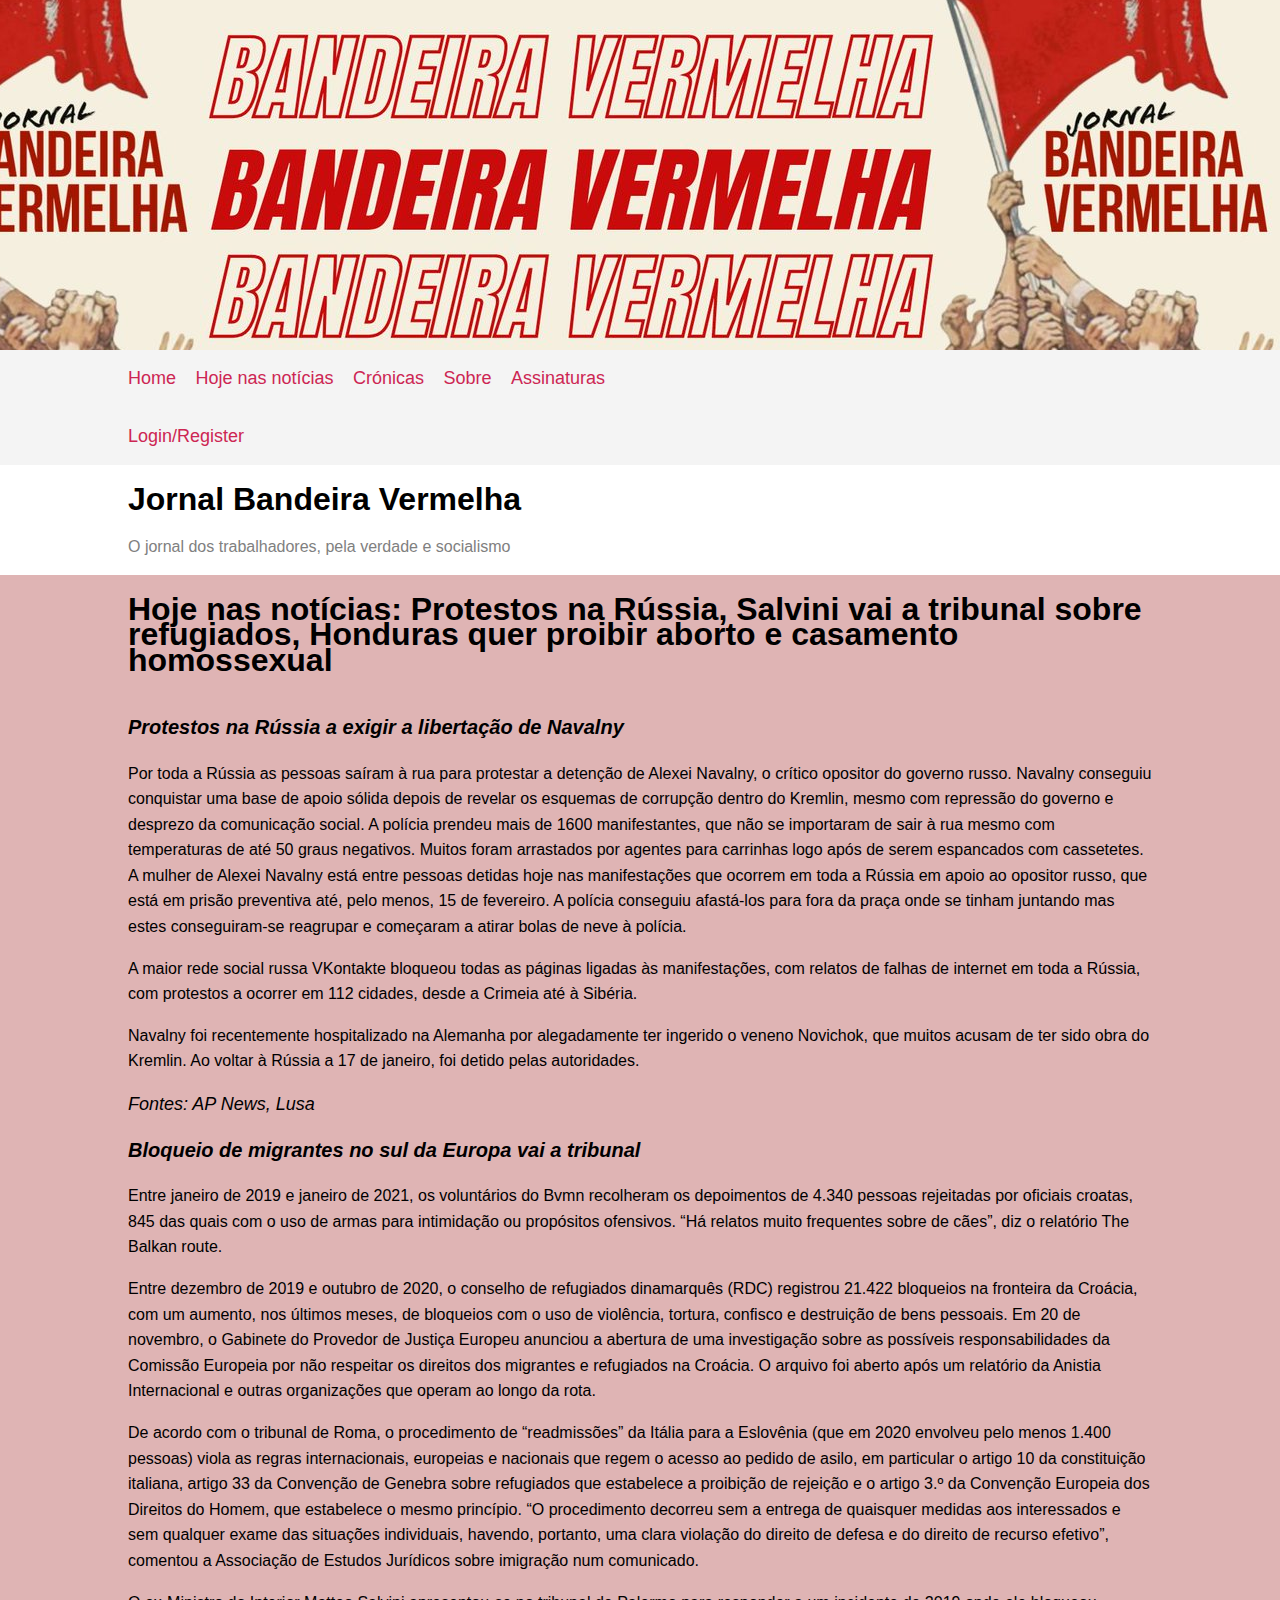
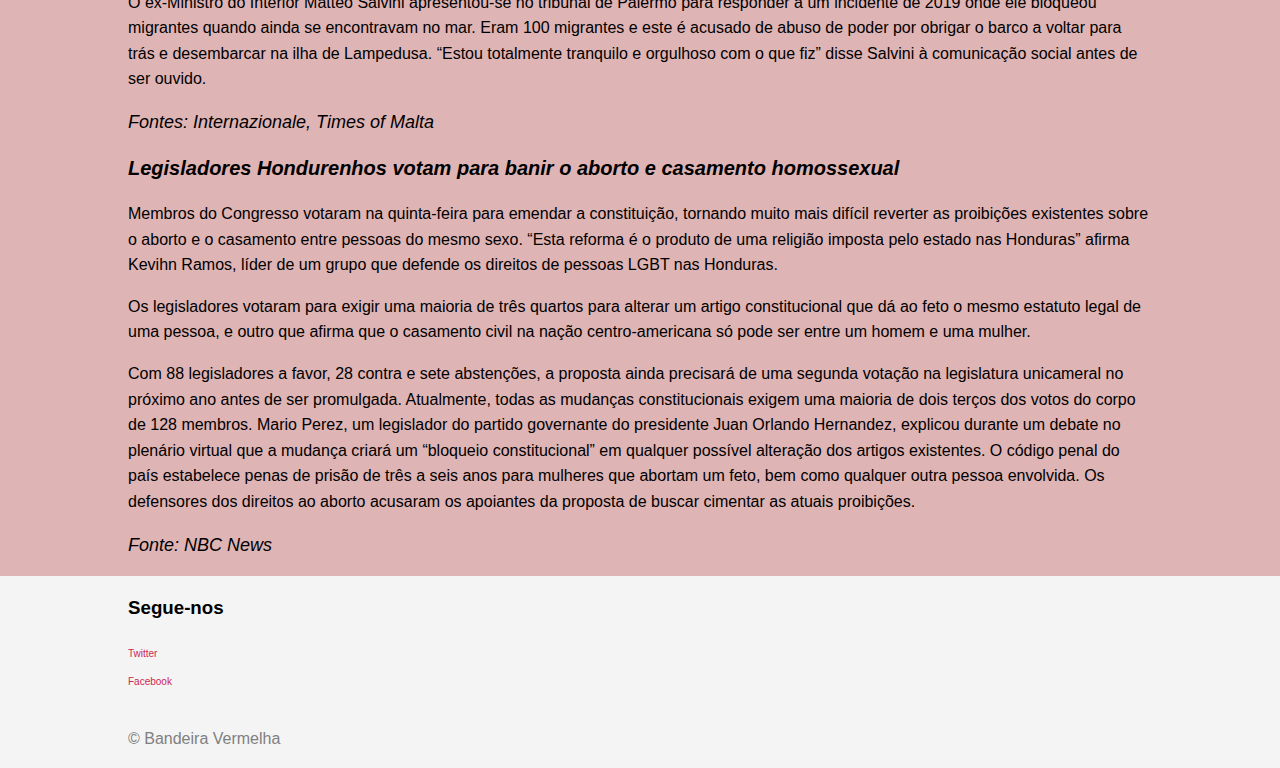
<file: protestos.html>
<!DOCTYPE html>
<html lang="en">
<head>
    <meta charset="UTF-8">
    <meta name="viewport" content="width=device-width, initial-scale=1.0">
    <title>Protestos na Rússia, Salvini vai a tribunal sobre refugiados, Honduras quer proibir aborto e casamento homossexual</title>
    <link rel="stylesheet" href="mystyle.css">
</head>
<body>
    <section id="showcase"></section>

    <nav id="navbar">
        <div class="container">
            <ul>
                <li><a href="index.html">Home</a></li>
                <li><a href="noticias.html">Hoje nas notícias</a></li>
                <li><a href="cronicas.html">Crónicas</a></li>
                <li><a href="sobre.html">Sobre</a></li>
                <li><a href="assinaturas.html">Assinaturas</a></li>
            </ul>
        </div>
        <div class="container">
            <p><a href="login.html">Login/Register</a></p>
        </div>
    </nav>

    <header id="main-header">
        <div class="container">
            <a href=""></a>
            <h1>Jornal Bandeira Vermelha</h1>
            <p>O jornal dos trabalhadores, pela verdade e socialismo</p>
        </div>
    </header>

    <section id="news">
        <div class="container">
            <h1>Hoje nas notícias: Protestos na Rússia, Salvini vai a tribunal sobre refugiados, Honduras quer proibir aborto e casamento homossexual</h1>
        </div>
        <div class="container">
            <p class="strong-italic">Protestos na Rússia a exigir a libertação de Navalny</p>
            <p>Por toda a Rússia as pessoas saíram à rua para protestar a detenção de Alexei Navalny, o crítico opositor do governo russo. Navalny conseguiu conquistar uma base de apoio sólida depois de revelar os esquemas de corrupção dentro do Kremlin, mesmo com repressão do governo e desprezo da comunicação social. A polícia prendeu mais de 1600 manifestantes, que não se importaram de sair à rua mesmo com temperaturas de até 50 graus negativos. Muitos foram arrastados por agentes para carrinhas logo após de serem espancados com cassetetes. A mulher de Alexei Navalny está entre pessoas detidas hoje nas manifestações que ocorrem em toda a Rússia em apoio ao opositor russo, que está em prisão preventiva até, pelo menos, 15 de fevereiro. A polícia conseguiu afastá-los para fora da praça onde se tinham juntando mas estes conseguiram-se reagrupar e começaram a atirar bolas de neve à polícia.</p>
            <p>A maior rede social russa VKontakte bloqueou todas as páginas ligadas às manifestações, com relatos de falhas de internet em toda a Rússia, com protestos a ocorrer em 112 cidades, desde a Crimeia até à Sibéria.</p>
            <p>Navalny foi recentemente hospitalizado na Alemanha por alegadamente ter ingerido o veneno Novichok, que muitos acusam de ter sido obra do Kremlin. Ao voltar à Rússia a 17 de janeiro, foi detido pelas autoridades.</p>
            <p class="italic">Fontes: AP News, Lusa</p>
            <p class="strong-italic">Bloqueio de migrantes no sul da Europa vai a tribunal</p>
            <p>Entre janeiro de 2019 e janeiro de 2021, os voluntários do Bvmn recolheram os depoimentos de 4.340 pessoas rejeitadas por oficiais croatas, 845 das quais com o uso de armas para intimidação ou propósitos ofensivos. “Há relatos muito frequentes sobre de cães”, diz o relatório The Balkan route.</p>
            <p>Entre dezembro de 2019 e outubro de 2020, o conselho de refugiados dinamarquês (RDC) registrou 21.422 bloqueios na fronteira da Croácia, com um aumento, nos últimos meses, de bloqueios com o uso de violência, tortura, confisco e destruição de bens pessoais. Em 20 de novembro, o Gabinete do Provedor de Justiça Europeu anunciou a abertura de uma investigação sobre as possíveis responsabilidades da Comissão Europeia por não respeitar os direitos dos migrantes e refugiados na Croácia. O arquivo foi aberto após um relatório da Anistia Internacional e outras organizações que operam ao longo da rota.</p>
            <p>De acordo com o tribunal de Roma, o procedimento de “readmissões” da Itália para a Eslovênia (que em 2020 envolveu pelo menos 1.400 pessoas) viola as regras internacionais, europeias e nacionais que regem o acesso ao pedido de asilo, em particular o artigo 10 da constituição italiana, artigo 33 da Convenção de Genebra sobre refugiados que estabelece a proibição de rejeição e o artigo 3.º da Convenção Europeia dos Direitos do Homem, que estabelece o mesmo princípio. “O procedimento decorreu sem a entrega de quaisquer medidas aos interessados ​​e sem qualquer exame das situações individuais, havendo, portanto, uma clara violação do direito de defesa e do direito de recurso efetivo”, comentou a Associação de Estudos Jurídicos sobre imigração num comunicado.</p>
            <p>O ex-Ministro do Interior Matteo Salvini apresentou-se no tribunal de Palermo para responder a um incidente de 2019 onde ele bloqueou migrantes quando ainda se encontravam no mar. Eram 100 migrantes e este é acusado de abuso de poder por obrigar o barco a voltar para trás e desembarcar na ilha de Lampedusa. “Estou totalmente tranquilo e orgulhoso com o que fiz” disse Salvini à comunicação social antes de ser ouvido.</p>
            <p class="italic">Fontes: Internazionale, Times of Malta</p>
            <p class="strong-italic">Legisladores Hondurenhos votam para banir o aborto e casamento homossexual</p>
            <p>Membros do Congresso votaram na quinta-feira para emendar a constituição, tornando muito mais difícil reverter as proibições existentes sobre o aborto e o casamento entre pessoas do mesmo sexo. “Esta reforma é o produto de uma religião imposta pelo estado nas Honduras” afirma Kevihn Ramos, líder de um grupo que defende os direitos de pessoas LGBT nas Honduras.</p>
            <p>Os legisladores votaram para exigir uma maioria de três quartos para alterar um artigo constitucional que dá ao feto o mesmo estatuto legal de uma pessoa, e outro que afirma que o casamento civil na nação centro-americana só pode ser entre um homem e uma mulher.</p>
            <p>Com 88 legisladores a favor, 28 contra e sete abstenções, a proposta ainda precisará de uma segunda votação na legislatura unicameral no próximo ano antes de ser promulgada. Atualmente, todas as mudanças constitucionais exigem uma maioria de dois terços dos votos do corpo de 128 membros. Mario Perez, um legislador do partido governante do presidente Juan Orlando Hernandez, explicou durante um debate no plenário virtual que a mudança criará um “bloqueio constitucional” em qualquer possível alteração dos artigos existentes. O código penal do país estabelece penas de prisão de três a seis anos para mulheres que abortam um feto, bem como qualquer outra pessoa envolvida. Os defensores dos direitos ao aborto acusaram os apoiantes da proposta de buscar cimentar as atuais proibições.</p>
            <p class="italic">Fonte: NBC News</p>
        </div>
    </section>

    <footer id="main-footer">
        <div class=container>
            <h3>Segue-nos</h3>
            <ul>
                <li><a href="https://www.twitter.com/">Twitter</a></li>
                <li><a href="https://www.facebook.com/">Facebook</a></li>
            </ul>
        </div>
        <div class="container">
            <p>&copy; Bandeira Vermelha</p>
        </div>
    </footer>
</body>
</html>
</file>
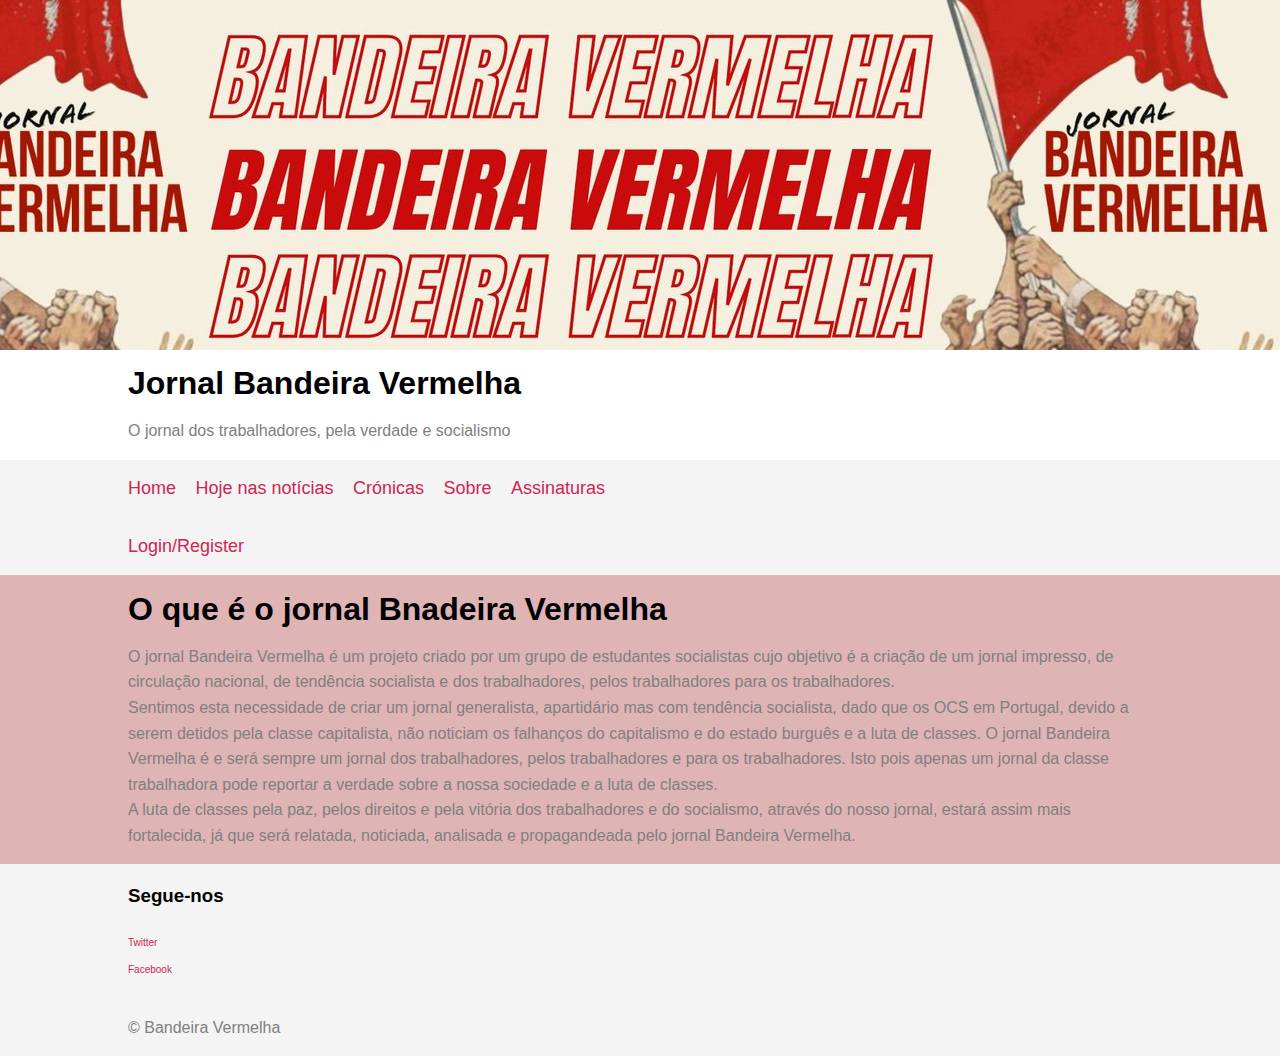
<file: sobre.html>
<!DOCTYPE html>
<html lang="en">
<head>
    <meta charset="UTF-8">
    <meta name="viewport" content="width=device-width, initial-scale=1.0">
    <title>Sobre o jornal Bandeira Vermelha</title>
    <link rel="stylesheet" href="mystyle.css">
</head>
<body>
    <section id="showcase"></section>
    <header id="main-header">
        <div class="container">
            <a href=""></a>
            <h1>Jornal Bandeira Vermelha</h1>
            <p>O jornal dos trabalhadores, pela verdade e socialismo</p>
        </div>
    </header>

    <nav id="navbar">
        <div class="container">
            <ul>
                <li><a href="index.html">Home</a></li>
                <li><a href="noticias.html">Hoje nas notícias</a></li>
                <li><a href="cronicas.html">Crónicas</a></li>
                <li><a href="sobre.html">Sobre</a></li>
                <li><a href="assinaturas.html">Assinaturas</a></li>
            </ul>
        </div>
        <div class="container">
            <p><a href="login.html">Login/Register</a></p>
        </div>
    </nav>

    <section id="articles">
        <div class="container">
            <h1>O que é o jornal Bnadeira Vermelha</h1>
            <p>
                O jornal Bandeira Vermelha é um projeto criado por um grupo de estudantes socialistas cujo objetivo é a criação de um jornal impresso, de circulação nacional, de tendência socialista e dos trabalhadores, pelos trabalhadores para os trabalhadores. <br>

                Sentimos esta necessidade de criar um jornal generalista, apartidário mas com tendência socialista, dado que os OCS em Portugal, devido a serem detidos pela classe capitalista, não noticiam os falhanços do capitalismo e do estado burguês e a luta de classes. O jornal Bandeira Vermelha é e será sempre um jornal dos trabalhadores, pelos trabalhadores e para os trabalhadores. Isto pois apenas um jornal da classe trabalhadora  pode reportar a verdade sobre a nossa sociedade e a luta de classes. <br>

                A luta de classes pela paz, pelos direitos e pela vitória dos trabalhadores e do socialismo, através do nosso jornal, estará assim mais fortalecida, já que será relatada, noticiada, analisada e propagandeada pelo jornal Bandeira Vermelha.
            </p>
        </div>
    </section>

    <footer id="main-footer">
        <div class=container>
            <h3>Segue-nos</h3>
            <ul>
                <li><a href="https://www.twitter.com/">Twitter</a></li>
                <li><a href="https://www.facebook.com/">Facebook</a></li>
            </ul>
        </div>
        <div class="container">
            <p>&copy; Bandeira Vermelha</p>
        </div>
    </footer>
</body>
</html>
</file>
<file: mystyle.css>
body {
    background-color: #dfb4b4;
    color: #000000;
    font-family: Arial, Helvetica, sans-serif;
    font-size: 16px;
    line-height: 1.6em;
    margin: 0;
}

.container {
    width: 80%;
    margin: auto;
    overflow: hidden;
}
.container p {
    color: gray;
}

#main-header {
    background-color: #ffffff;
    color: #000000;
}

#navbar {
    background-color: #f4f4f4;
    color: #cd2653;
}

#navbar ul {
    padding: 0;
    list-style: none;
}

#navbar li {
    display: inline;
}

#navbar a {
    color: #cd2653;
    text-decoration: none;
    font-size: 18px;
    padding-right: 15px;
}

#showcase {
    background-image: url(/bandeira\ vermelha/banner.jpg);
    background-position: center right;
    height: 350px;
}

#articles a {
    color: #cd2653;
    text-decoration: none;
    font-size: 20px;
    padding: 0;
}

#main-footer {
    background-color: #f4f4f4;
    color: #000000;
}

#main-footer ul {
    padding: 0;
    list-style: none;
}

#main-footer a {
    color: #cd2653;
    text-decoration: none;
    font-size: 10px;
    padding-right: 15px;
}

form {
    border: 3px solid #f1f1f1;
    height: 1000px;
}
  

input[type=text], input[type=password] {
    width: 100%;
    padding: 12px 20px;
    margin: 8px 0;
    display: inline-block;
    border: 1px solid #ccc;
    box-sizing: border-box;
}
  

button {
    background-color: #4CAF50;
    color: white;
    padding: 14px 20px;
    margin: 8px 0;
    border: none;
    cursor: pointer;
    width: 100%;
}
  
  
button:hover {
    opacity: 0.8;
}
  
  
.cancelbtn {
    width: auto;
    padding: 10px 18px;
    background-color: #f44336;
}

span.psw {
    float: right;
    padding-top: 16px;
}
  
  /* Change styles for span and cancel button on extra small screens */
@media screen and (max-width: 300px) {
    span.psw {
      display: block;
      float: none;
    }
    .cancelbtn {
      width: 100%;
    }
}

#main-section a {
    color:#cd2653;
    text-decoration: none;
}

#news p {
    color: #000000;
}
.strong-italic {
    font-size: 20px;
    font-style: italic ;
    font-weight: bold ;
}

.italic {
    font-size: 18px;
    font-style: italic;
}
</file>
